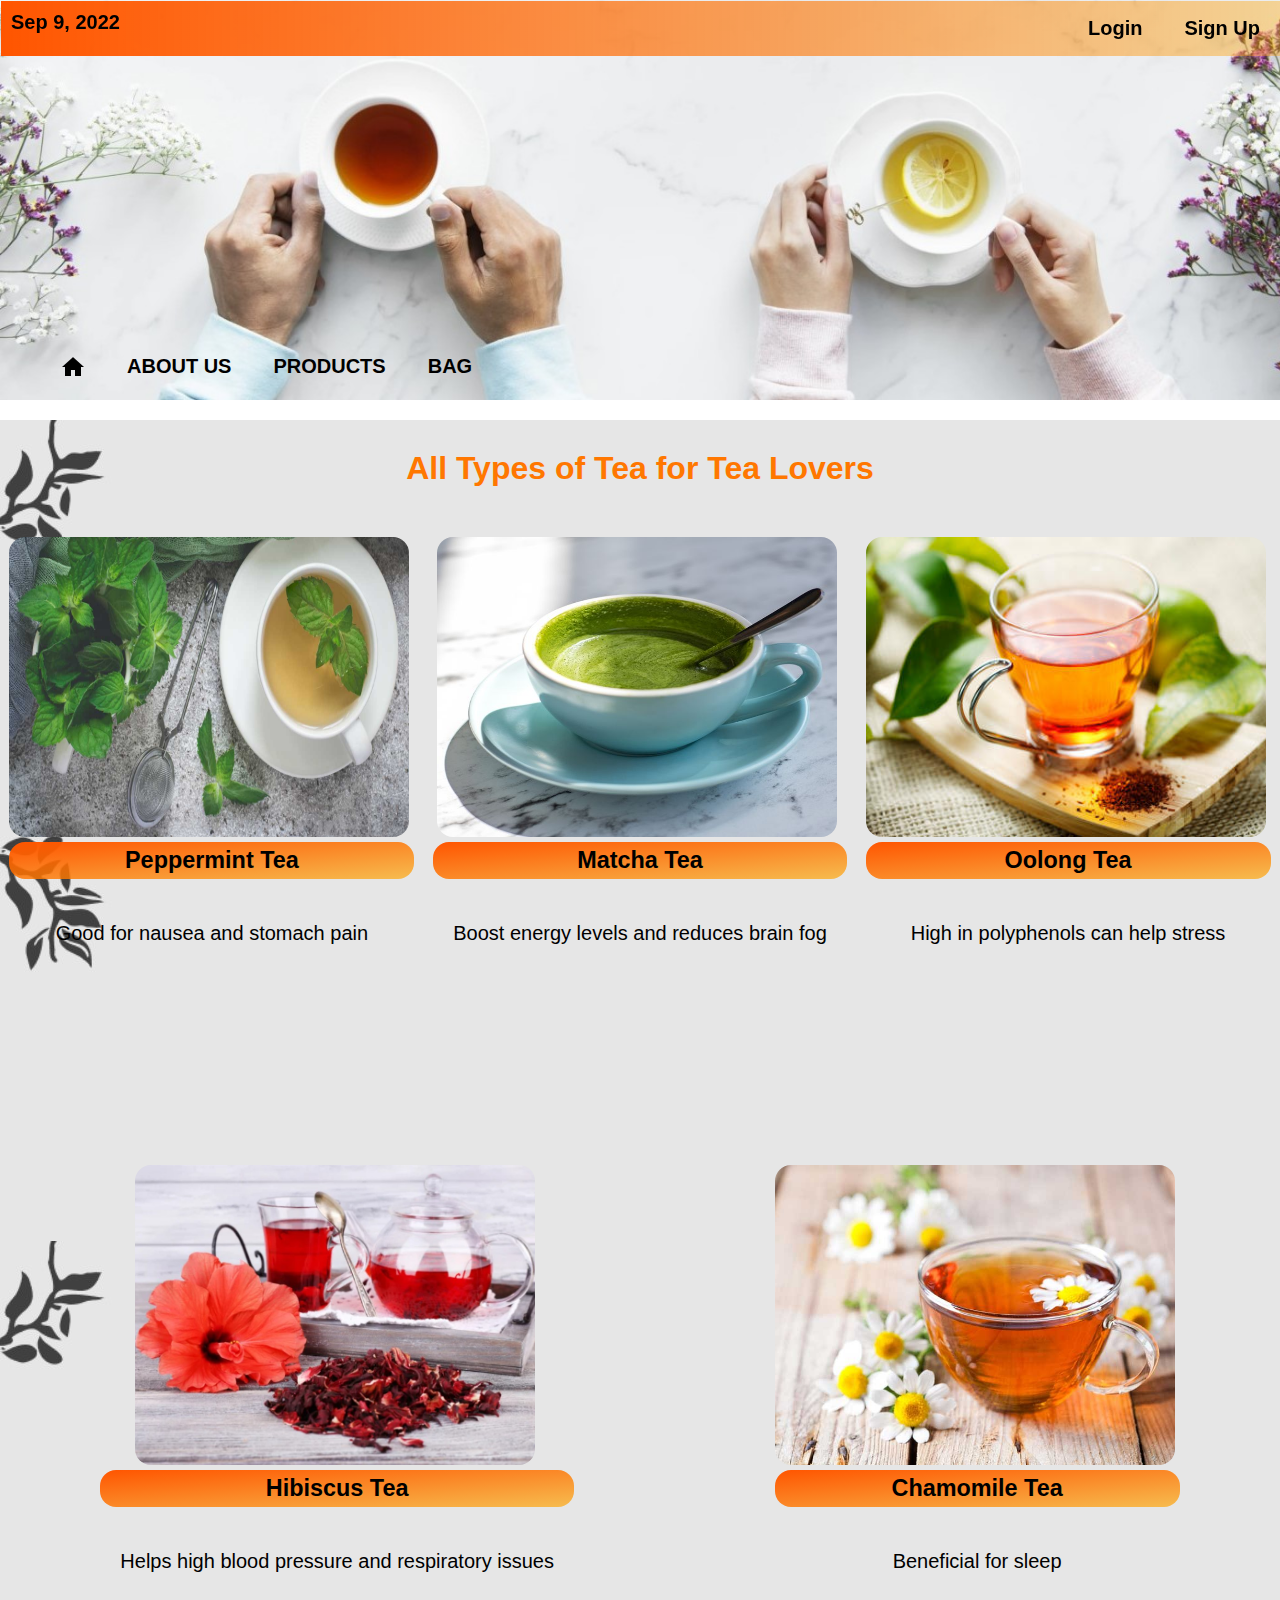
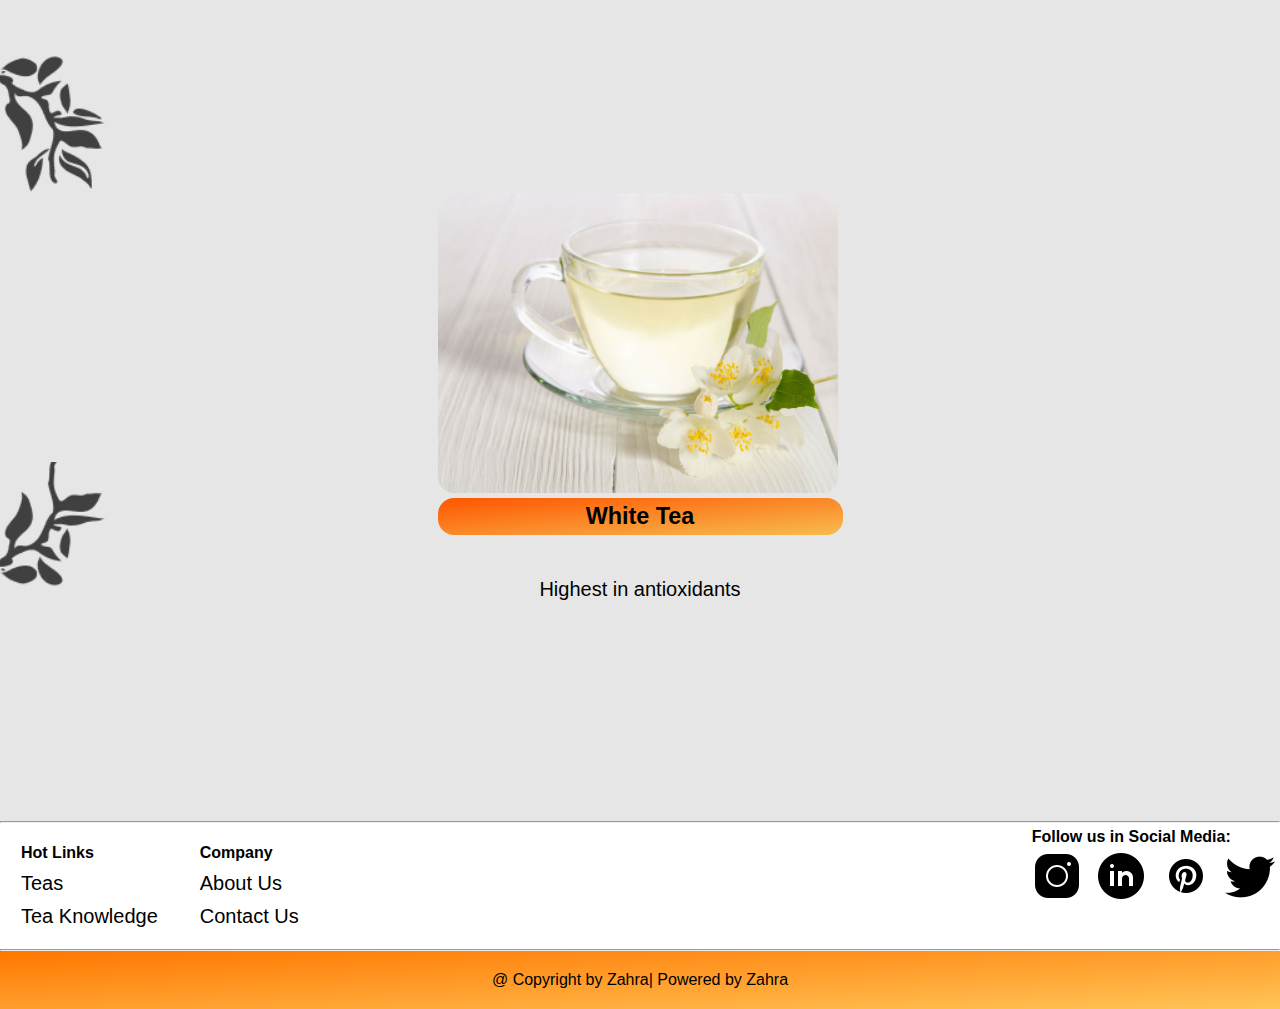
<file: index.html>
<!DOCTYPE html>
<html lang="en">

<head>
    <meta charset="UTF-8" />
    <meta http-equiv="X-UA-Compatible" content="IE=edge" />
    <meta name="viewport" content="width=device-width, initial-scale=1.0" />
    <link rel="stylesheet" href="styles.css">
    <title>TeaShop</title>
</head>

<body>
    <header>
        <div class="date">
            <time datetime="">Sep 9, 2022</time>
            <nav class="nav2">
                <ul>
                    <li>
                        <a href="login.html">Login</a>
                    </li>
                    <li>
                        <a href="signup.html">Sign Up</a>
                    </li>
                </ul>
            </nav>
        </div>
        <div class="nav">
            <nav class="nav1">
                <ul>
                    <li>
                        <a href="index.html" target="_blank"><img src="img/icons8-home-24.png" alt="Image" class="home"></a>
                    </li>
                    <li>
                        <a href="index.html">ABOUT US</a>
                    </li>
                    <li>
                        <a href="index.html">PRODUCTS</a>
                    </li>
                    <li>
                        <a href="login.html">BAG</a>
                    </li>
                </ul>
            </nav>

        </div>

    </header>
    <main>
        <h1>All Types of Tea for Tea Lovers</h1>
        <div class="products">
            <div class="peppermint">
                <img src="img/peppermint-tea-1200x628.jpg" class="imageproduct">
                <a href="peppermint.html">
                    <h3>Peppermint Tea</h3>
                </a>

                <p class="ppro">Good for nausea and stomach pain</p>
            </div>
            <div class="MatchaTea">
                <img src="img/matcha-tea-health-benefits-nutritionists-1656538803.jpg" class="imageproduct">
                <a href="matcha.html">
                    <h3>Matcha Tea</h3>
                </a>
                <p class="ppro">Boost energy levels and reduces brain fog</p>
            </div>
            <div class="oolongtea">
                <img src="img/oolong-tea-500x500.jpg" alt="Image" class="imageproduct">
                <a href="oolong.html">
                    <h3>Oolong Tea</h3>
                </a>
                <p class="ppro">High in polyphenols can help stress</p>
            </div>
            <div class="Hibiscus">
                <img src="img/hibiscus tea.jpg" alt="Image" class="imageproduct">
                <a href="hibiscus.html">
                    <h3>Hibiscus Tea</h3>
                </a>
                <p class="ppro">Helps high blood pressure and respiratory issues</p>
            </div>
            <div class="Chamomile">
                <img src="img/chamomile-tea-thumb-1-732x549.jpg" alt="Image" class="imageproduct">
                <a href="chamomile.html">
                    <h3>Chamomile Tea</h3>
                </a>
                <p class="ppro">Beneficial for sleep</p>
            </div>
            <div class="WhiteTea">
                <img src="img/whitetea.jpg" alt="Image" class="imageproduct">
                <a href="white.html">
                    <h3>White Tea</h3>
                </a>
                <p class=" ppro ">Highest in antioxidants</p>
            </div>
        </div>
    </main>
    <footer>
        <hr>
        <div class="row">
            <div class="LC">
                <div class="Links">
                    <h4>Hot Links</h4>
                    <a href="https://theteacupoflife.com/">Teas</a>
                    <a href="https://theteacupoflife.com/">Tea Knowledge</a>
                </div>
                <div class="Company">
                    <h4>Company</h4>
                    <a href=" ">About Us</a>
                    <a href=" ">Contact Us</a>
                </div>
            </div>
            <div class="contact">
                <h4>Follow us in Social Media:</h4>
                <a href=" "><img src="img/icons8-instagram-50.png " alt="Image" class="m1"></a>
                <a href=" "><img src="img/icons8-linkedin-circled-50.png " alt=" Image"></a>
                <a href=" "><img src="img/icons8-pinterest-50.png" alt="Image"></a>
                <a href=" "><img src="img/icons8-twitter-50.png " alt="Image"></a>
            </div>
        </div>
        <div class="copyright ">
            <hr>
            <p>@ Copyright by Zahra| Powered by Zahra</p>
        </div>
    </footer>
</body>

</html>
</file>
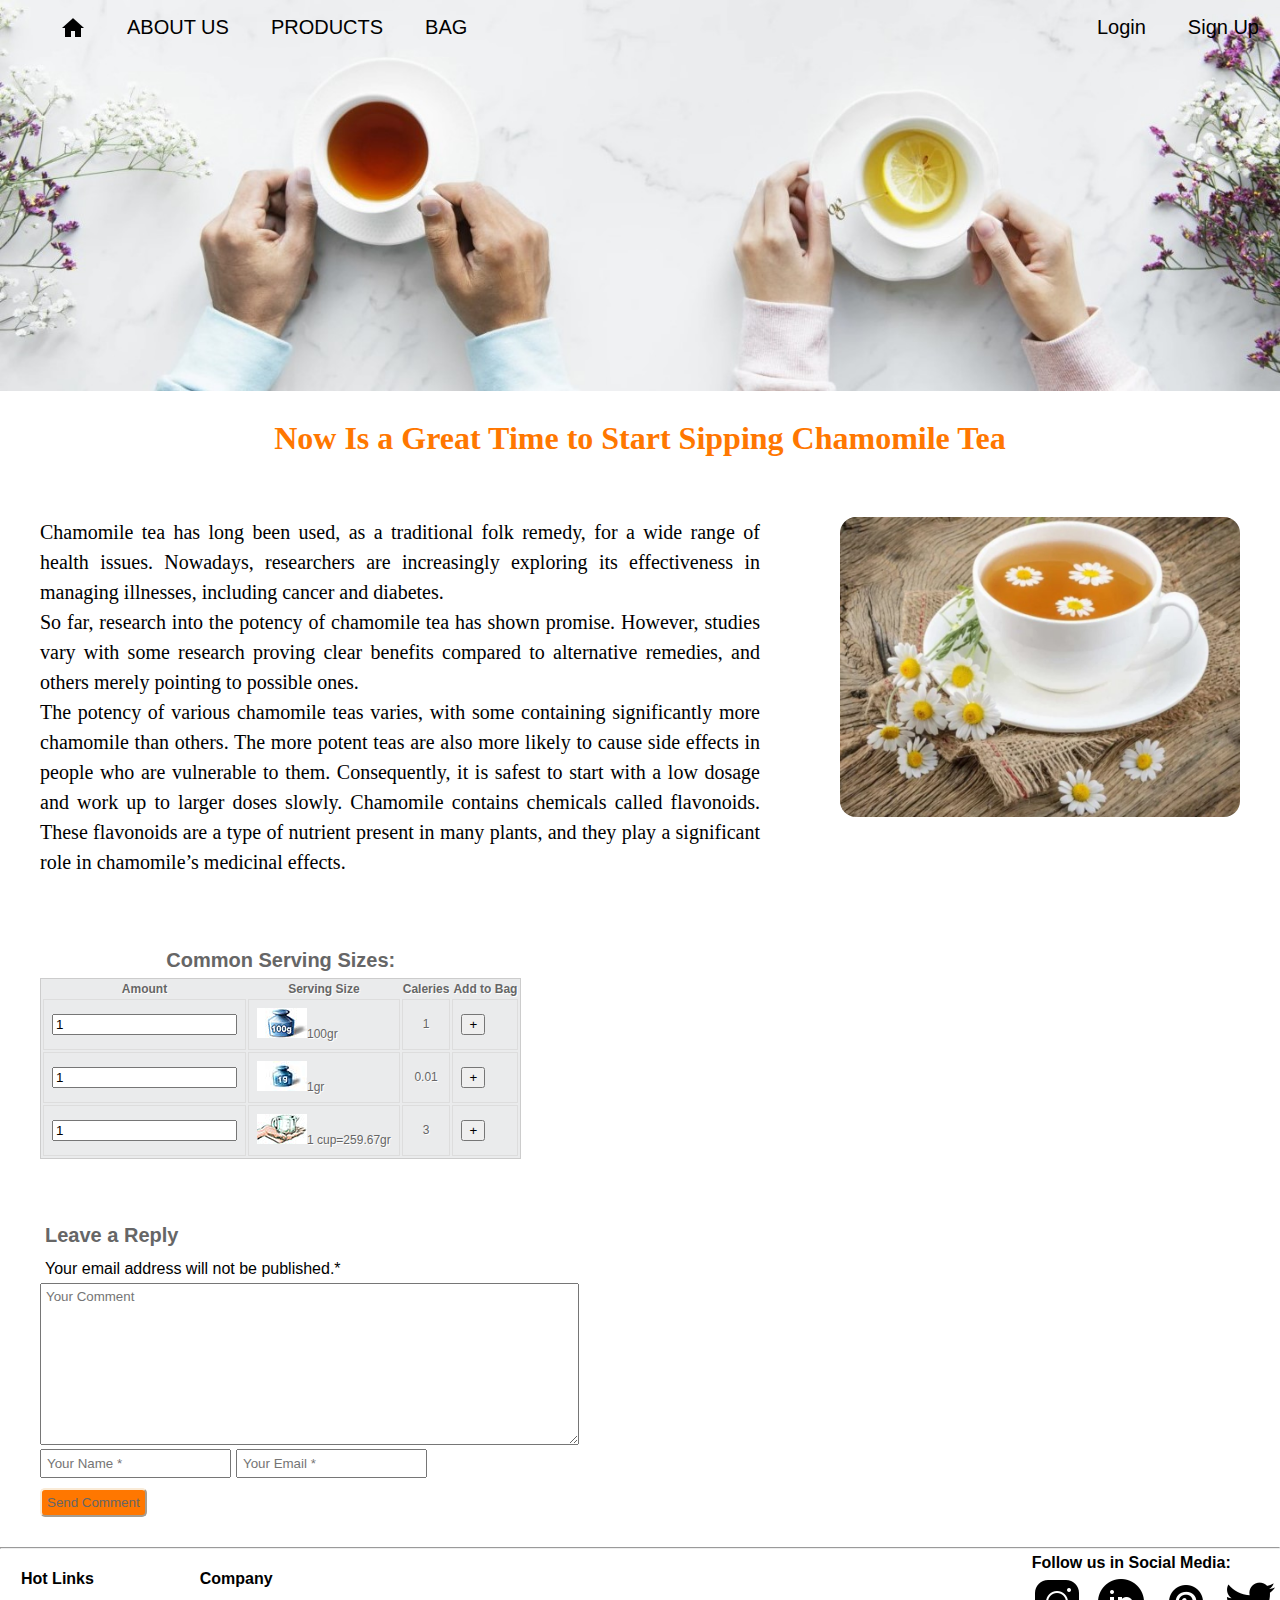
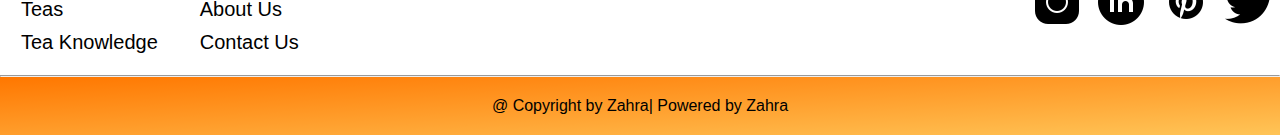
<file: chamomile.html>
<!DOCTYPE html>
<html lang="en">

<head>
    <meta charset="UTF-8" />
    <meta http-equiv="X-UA-Compatible" content="IE=edge" />
    <meta name="viewport" content="width=device-width, initial-scale=1.0" />
    <link rel="stylesheet" href="style1.css" />
    <title>Chamomile Tea</title>
</head>

<body>
    <header>
        <nav class="nav1">
            <ul>
                <li>
                    <a href="index.html" target="_blank"><img src="img/icons8-home-24.png" alt="" /></a>
                </li>
                <li>
                    <a href="index.html">ABOUT US</a>
                </li>
                <li>
                    <a href="index.html">PRODUCTS</a>
                </li>
                <li>
                    <a href="login.html">BAG</a>
                </li>
            </ul>
        </nav>
        <nav class="nav2">
            <ul>
                <li>
                    <a href="login.html">Login</a>
                </li>
                <li>
                    <a href="signup.html">Sign Up</a>
                </li>
            </ul>
        </nav>
    </header>
    <main>
        <h1>Now Is a Great Time to Start Sipping Chamomile Tea</h1>

        <div class="peppermint">
            <p>
                Chamomile tea has long been used, as a traditional folk remedy, for a wide range of health issues. Nowadays, researchers are increasingly exploring its effectiveness in managing illnesses, including cancer and diabetes. <br>So far, research
                into the potency of chamomile tea has shown promise. However, studies vary with some research proving clear benefits compared to alternative remedies, and others merely pointing to possible ones. <br>The potency of various chamomile teas
                varies, with some containing significantly more chamomile than others. The more potent teas are also more likely to cause side effects in people who are vulnerable to them. Consequently, it is safest to start with a low dosage and work
                up to larger doses slowly. Chamomile contains chemicals called flavonoids. These flavonoids are a type of nutrient present in many plants, and they play a significant role in chamomile’s medicinal effects.

            </p>
            <img src="img/chamomile.jpg" class="img-responsive" alt="Image" />
        </div>
        <div class="table">
            <table>
                <caption>
                    <h2>Common Serving Sizes:</h2>
                </caption>
                <thead>
                    <tr>
                        <th>Amount</th>
                        <th>Serving Size</th>
                        <th>Caleries</th>
                        <th>Add to Bag</th>
                    </tr>
                </thead>
                <tbody>
                    <tr>
                        <td><input type="number" maxlength="2" value="1" size="2" /></td>
                        <td><img src="img/100gr.jpg" alt="Image" /><span>100gr</span></td>
                        <td style="text-align: center">1</td>
                        <td>
                            <label for=""><input type="button" value="+" /></label>
                        </td>
                    </tr>
                    <tr>
                        <td><input type="number" maxlength="2" value="1" size="2" /></td>
                        <td><img src="img/1g.jpg" alt="Image" /><span>1gr</span></td>
                        <td style="text-align: center">0.01</td>
                        <td>
                            <label for=""><input type="button" value="+" /></label>
                        </td>
                    </tr>
                    <tr>
                        <td><input type="number" maxlength="2" value="1" size="2" /></td>
                        <td>
                            <img src="img/1cup.jpg" alt="Image" /><span>1 cup=259.67gr</span>
                        </td>
                        <td style="text-align: center">3</td>
                        <td>
                            <label for=""><input type="button" value="+" /></label>
                        </td>
                    </tr>
                </tbody>
            </table>
        </div>
        <div class="form">
            <h3>Leave a Reply</h3>
            <form action="">
                <p>Your email address will not be published.*</p>
                <textarea name="" id="" cols="64" rows="10" placeholder="Your Comment"></textarea
          ><br />
          <input type="text" placeholder="Your Name *" required /><input
            type="email"
            placeholder="Your Email *"
            required
          /><br /><input type="submit" value="Send Comment" />
        </form>
      </div>
    </main>
    <footer>
      <hr />
      <div class="row">
        <div class="LC">
          <div class="Links">
            <h4>Hot Links</h4>
            <a href="https://theteacupoflife.com/">Teas</a>
            <a href="https://theteacupoflife.com/">Tea Knowledge</a>
          </div>
          <div class="Company">
            <h4>Company</h4>
            <a href="">About Us</a>
            <a href="">Contact Us</a>
          </div>
        </div>
        <div class="contact">
          <h4>Follow us in Social Media:</h4>
          <a href=" "
            ><img src="img/icons8-instagram-50.png " alt=" " class="m1"
          /></a>
          <a href=" "><img src="img/icons8-linkedin-circled-50.png " alt=" " /></a>
          <a href=" "><img src="img/icons8-pinterest-50.png" alt=" " /></a>
          <a href=" "><img src="img/icons8-twitter-50.png " alt=" " /></a>
        </div>
      </div>
      <div class="copyright">
        <hr />
        <p>@ Copyright by Zahra| Powered by Zahra</p>
      </div>
    </footer>
  </body>
</html>
</file>
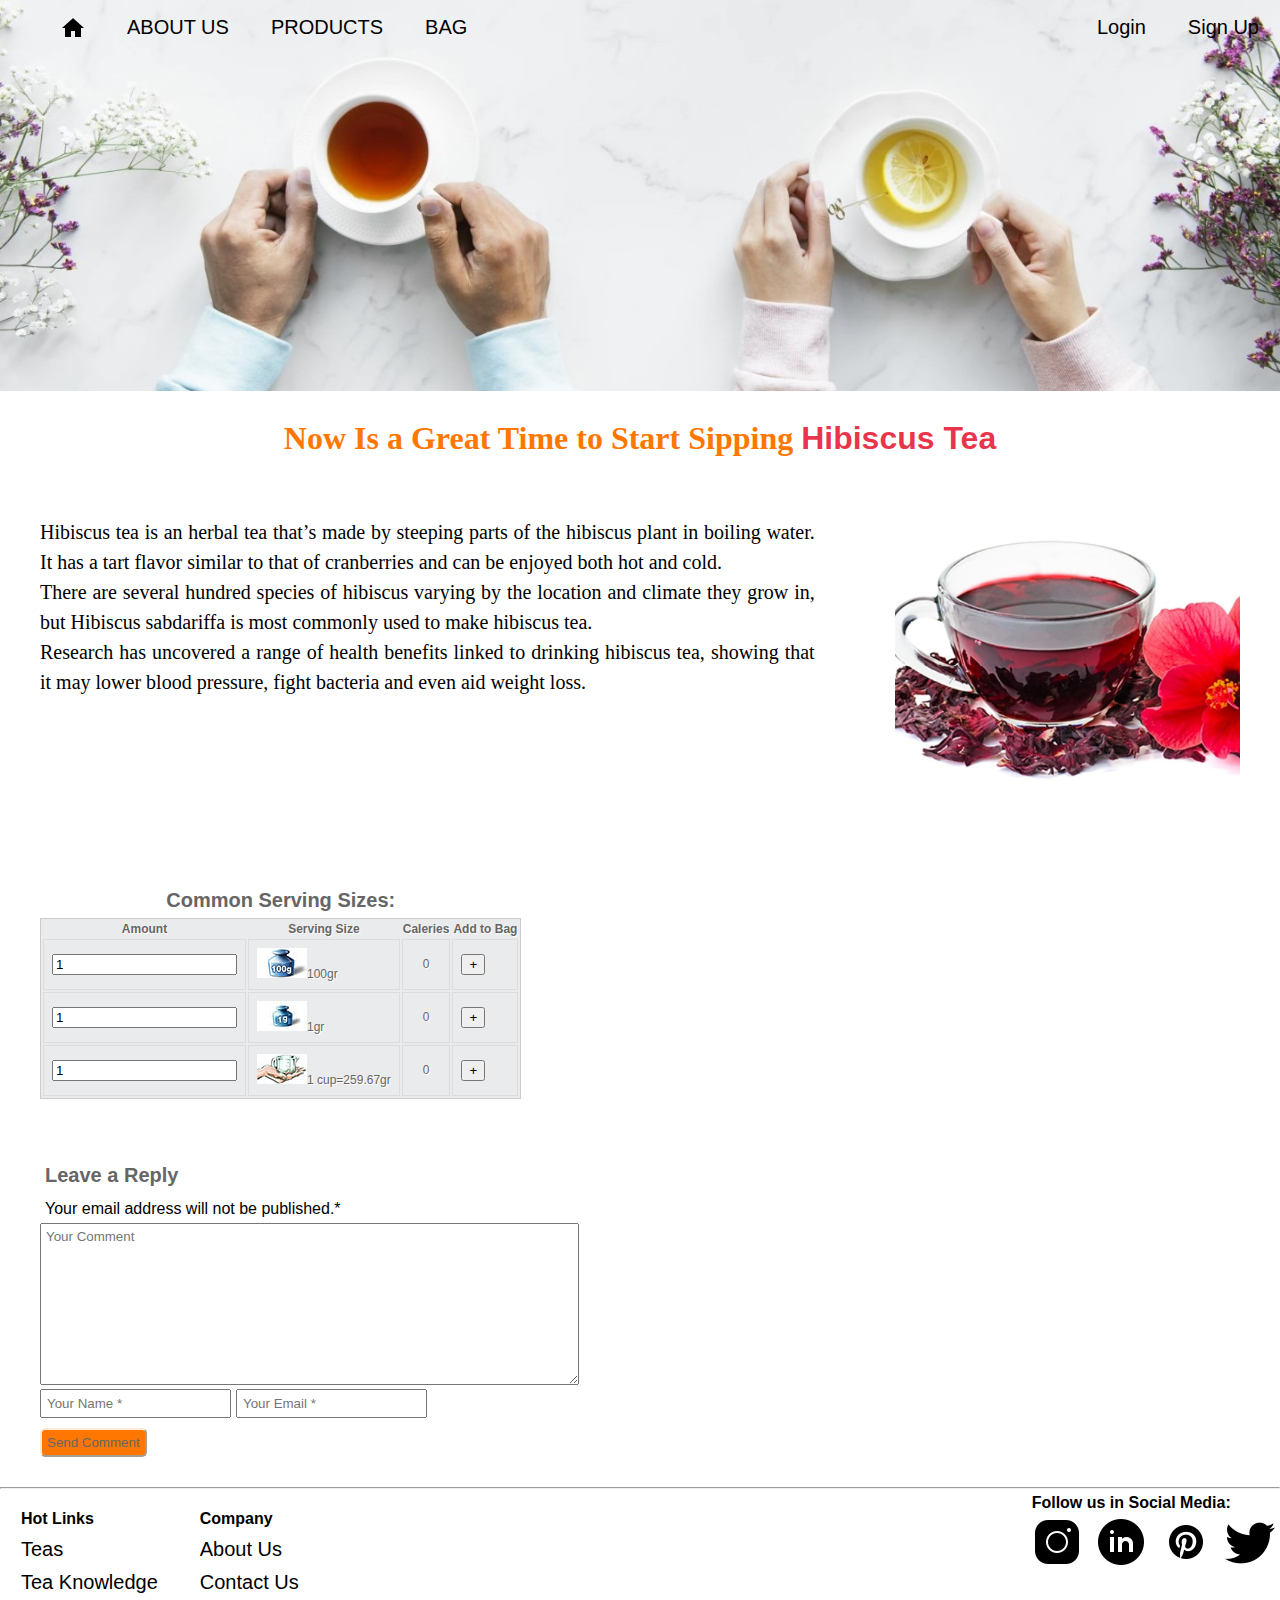
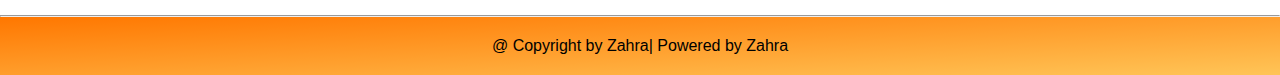
<file: hibiscus.html>
<!DOCTYPE html>
<html lang="en">

<head>
    <meta charset="UTF-8" />
    <meta http-equiv="X-UA-Compatible" content="IE=edge" />
    <meta name="viewport" content="width=device-width, initial-scale=1.0" />
    <link rel="stylesheet" href="style1.css" />
    <title>Hibiscus Tea</title>
</head>

<body>
    <header>
        <nav class="nav1">
            <ul>
                <li>
                    <a href="index.html" target="_blank"><img src="icons8-home-24.png" alt="" /></a>
                </li>
                <li>
                    <a href="index.html">ABOUT US</a>
                </li>
                <li>
                    <a href="index.html">PRODUCTS</a>
                </li>
                <li>
                    <a href="login.html">BAG</a>
                </li>
            </ul>
        </nav>
        <nav class="nav2">
            <ul>
                <li>
                    <a href="login.html">Login</a>
                </li>
                <li>
                    <a href="signup.html">Sign Up</a>
                </li>
            </ul>
        </nav>
    </header>
    <main>
        <h1>Now Is a Great Time to Start Sipping <span style="color: rgba(230, 23, 50, 0.879);">Hibiscus Tea</span> </h1>

        <div class="peppermint">
            <p>
                Hibiscus tea is an herbal tea that’s made by steeping parts of the hibiscus plant in boiling water. It has a tart flavor similar to that of cranberries and can be enjoyed both hot and cold. <br>There are several hundred species of hibiscus
                varying by the location and climate they grow in, but Hibiscus sabdariffa is most commonly used to make hibiscus tea. <br>Research has uncovered a range of health benefits linked to drinking hibiscus tea, showing that it may lower blood
                pressure, fight bacteria and even aid weight loss.

            </p>
            <img src="hibiscus.jpg" class="img-responsive" alt="Image" />
        </div>
        <div class="table">
            <table>
                <caption>
                    <h2>Common Serving Sizes:</h2>
                </caption>
                <thead>
                    <tr>
                        <th>Amount</th>
                        <th>Serving Size</th>
                        <th>Caleries</th>
                        <th>Add to Bag</th>
                    </tr>
                </thead>
                <tbody>
                    <tr>
                        <td><input type="number" maxlength="2" value="1" size="2" /></td>
                        <td><img src="100gr.jpg" alt="Image" /><span>100gr</span></td>
                        <td style="text-align: center">0</td>
                        <td>
                            <label for=""><input type="button" value="+" /></label>
                        </td>
                    </tr>
                    <tr>
                        <td><input type="number" maxlength="2" value="1" size="2" /></td>
                        <td><img src="1g.jpg" alt="Image" /><span>1gr</span></td>
                        <td style="text-align: center">0</td>
                        <td>
                            <label for=""><input type="button" value="+" /></label>
                        </td>
                    </tr>
                    <tr>
                        <td><input type="number" maxlength="2" value="1" size="2" /></td>
                        <td>
                            <img src="1cup.jpg" alt="Image" /><span>1 cup=259.67gr</span>
                        </td>
                        <td style="text-align: center">0</td>
                        <td>
                            <label for=""><input type="button" value="+" /></label>
                        </td>
                    </tr>
                </tbody>
            </table>
        </div>
        <div class="form">
            <h3>Leave a Reply</h3>
            <form action="">
                <p>Your email address will not be published.*</p>
                <textarea name="" id="" cols="64" rows="10" placeholder="Your Comment"></textarea
          ><br />
          <input type="text" placeholder="Your Name *" required /><input
            type="email"
            placeholder="Your Email *"
            required
          /><br /><input type="submit" value="Send Comment" />
        </form>
      </div>
    </main>
    <footer>
      <hr />
      <div class="row">
        <div class="LC">
          <div class="Links">
            <h4>Hot Links</h4>
            <a href="https://theteacupoflife.com/">Teas</a>
            <a href="https://theteacupoflife.com/">Tea Knowledge</a>
          </div>
          <div class="Company">
            <h4>Company</h4>
            <a href=" ">About Us</a>
            <a href=" ">Contact Us</a>
          </div>
        </div>
        <div class="contact">
          <h4>Follow us in Social Media:</h4>
          <a href=" "
            ><img src="icons8-instagram-50.png " alt=" " class="m1"
          /></a>
          <a href=" "><img src="icons8-linkedin-circled-50.png " alt=" " /></a>
          <a href=" "><img src="icons8-pinterest-50.png" alt=" " /></a>
          <a href=" "><img src="icons8-twitter-50.png " alt=" " /></a>
        </div>
      </div>
      <div class="copyright">
        <hr />
        <p>@ Copyright by Zahra| Powered by Zahra</p>
      </div>
    </footer>
  </body>
</html>
</file>
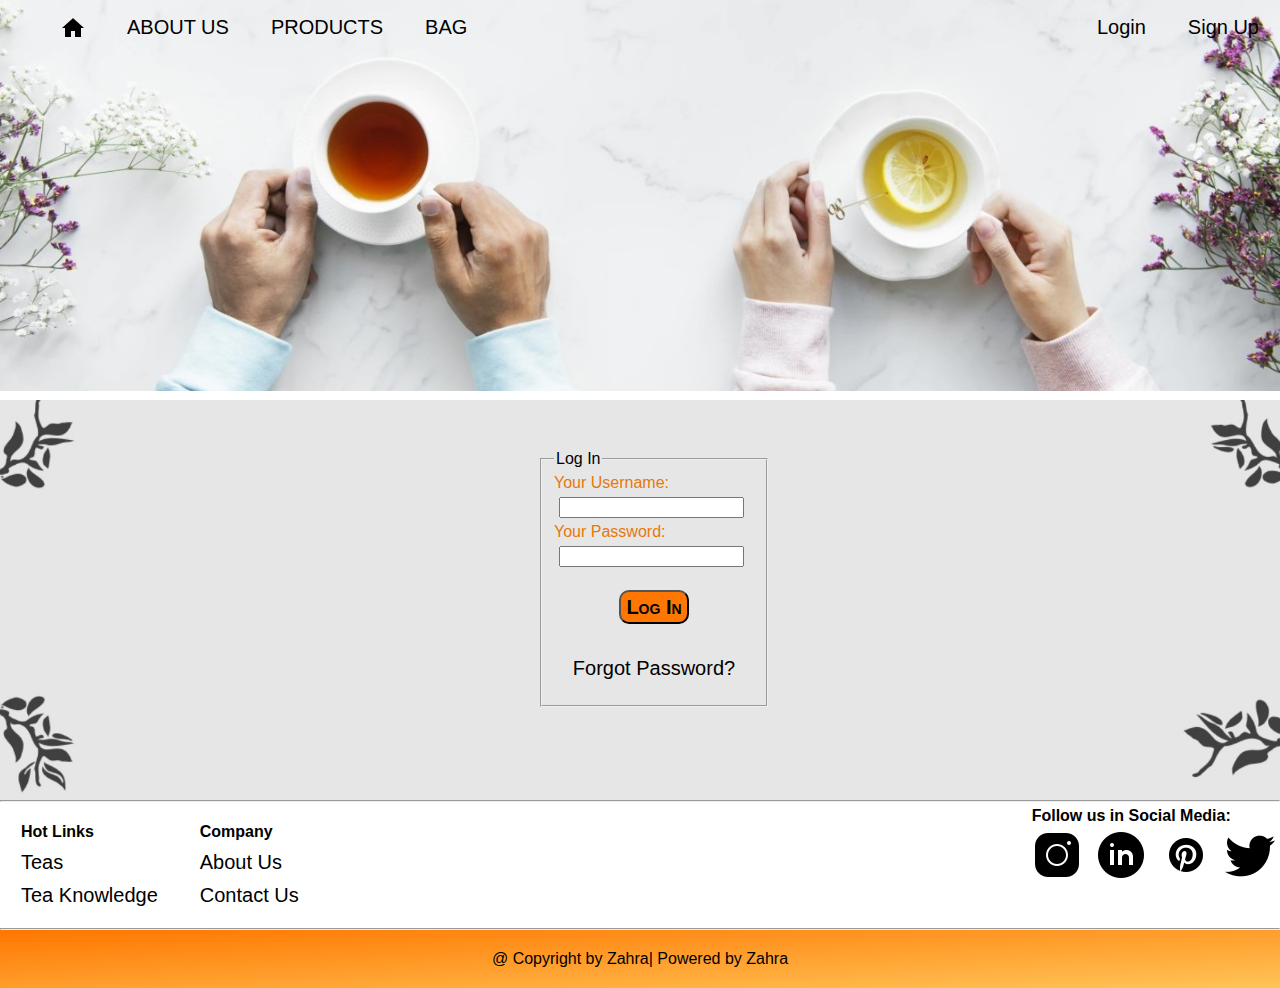
<file: login.html>
<!DOCTYPE html>
<html lang="en">

<head>
    <meta charset="UTF-8" />
    <meta http-equiv="X-UA-Compatible" content="IE=edge" />
    <meta name="viewport" content="width=device-width, initial-scale=1.0" />
    <link rel="stylesheet" href="style3.css">
    <title>TeaShop</title>
</head>

<body>
    <header>
        <nav class="nav1">
            <ul>
                <li>
                    <a href="index.html" target="_blank"><img src="icons8-home-24.png" alt=""></a>
                </li>
                <li>
                    <a href="index.html">ABOUT US</a>
                </li>
                <li>
                    <a href="index.html">PRODUCTS</a>
                </li>
                <li>
                    <a href="login.html">BAG</a>
                </li>
            </ul>
        </nav>
        <nav class="nav2">
            <ul>
                <li>
                    <a href="login.html">Login</a>
                </li>
                <li>
                    <a href="signup.html">Sign Up</a>
                </li>
            </ul>
        </nav>

    </header>
    <main>

        <div>
            <fieldset>
                <legend>Log In</legend>
                <label for="name">
              Your Username: <input type="text" id="name"
            /></label><br>
                <label for="pass">
              Your Password: <input type="password" id="pass" /></label
            ><br /><br />
            <div class="center">
                <button>Log In</button><br />
                <a href="#">Forgot Password?</a>
            </div>
          </fieldset>
        </div>
        

    </main>
    <footer>
        <hr>
        <div class="row">
            <div class="LC">
                <div class="Links">
                    <h4>Hot Links</h4>
                    <a href="https://theteacupoflife.com/">Teas</a>
                    <a href="https://theteacupoflife.com/">Tea Knowledge</a>
                </div>
                <div class="Company">
                    <h4>Company</h4>
                    <a href=" ">About Us</a>
                    <a href=" ">Contact Us</a>
                </div>
            </div>
            <div class="contact">
                <h4>Follow us in Social Media:</h4>
                <a href=" "><img src="icons8-instagram-50.png " alt=" " class="m1"></a>
                <a href=" "><img src="icons8-linkedin-circled-50.png " alt=" "></a>
                <a href=" "><img src="icons8-pinterest-50.png" alt=" "></a>
                <a href=" "><img src="icons8-twitter-50.png " alt=" "></a>
            </div>
        </div>
        <div class="copyright">
            <hr>
            <p>@ Copyright by Zahra| Powered by Zahra</p>
        </div>
    </footer>
</body>

</html>
</file>
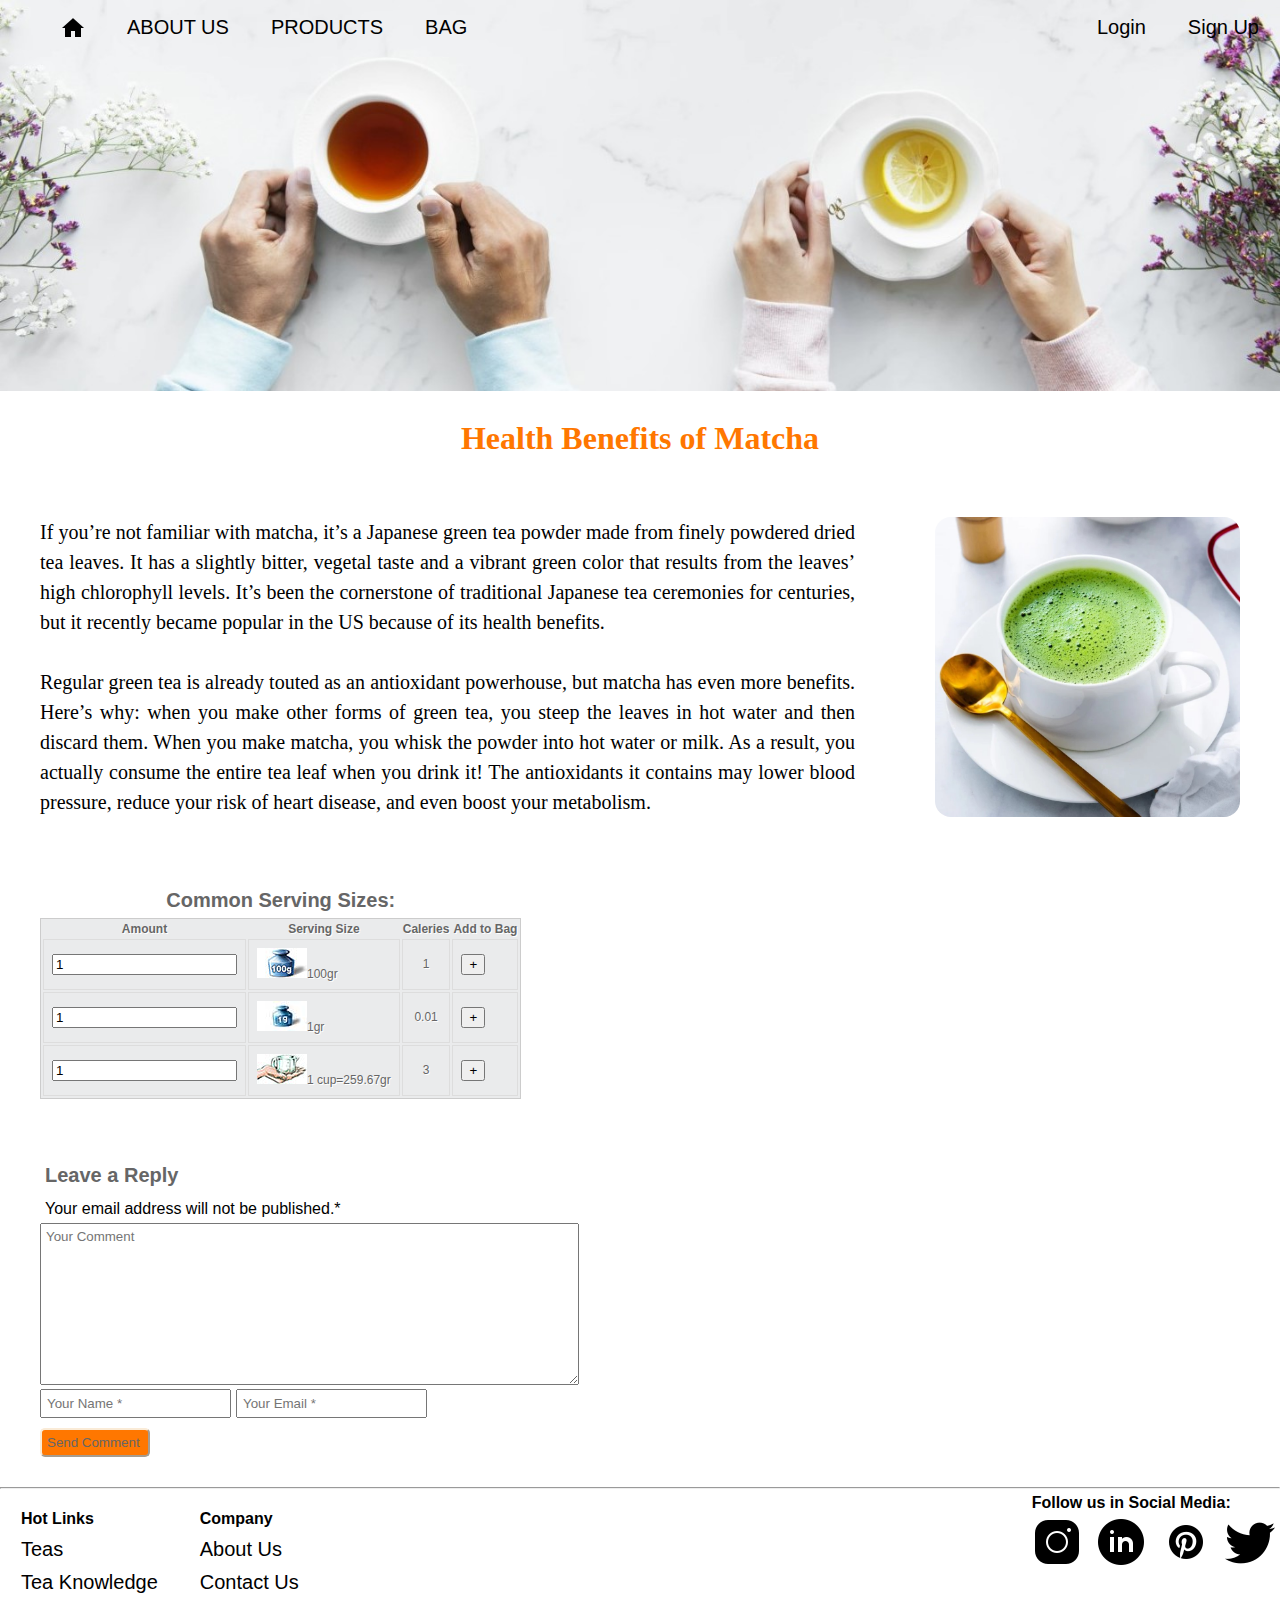
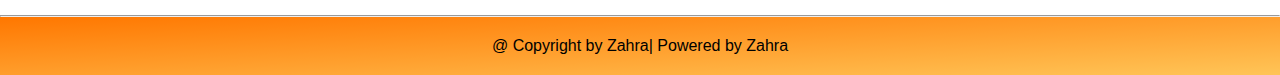
<file: matcha.html>
<!DOCTYPE html>
<html lang="en">

<head>
    <meta charset="UTF-8" />
    <meta http-equiv="X-UA-Compatible" content="IE=edge" />
    <meta name="viewport" content="width=device-width, initial-scale=1.0" />
    <link rel="stylesheet" href="style1.css" />
    <title>Matcha Tea</title>
</head>

<body>
    <header>
        <nav class="nav1">
            <ul>
                <li>
                    <a href="index.html" target="_blank"><img src="img/icons8-home-24.png" alt="" /></a>
                </li>
                <li>
                    <a href="index.html">ABOUT US</a>
                </li>
                <li>
                    <a href="index.html">PRODUCTS</a>
                </li>
                <li>
                    <a href="login.html">BAG</a>
                </li>
            </ul>
        </nav>
        <nav class="nav2">
            <ul>
                <li>
                    <a href="login.html">Login</a>
                </li>
                <li>
                    <a href="signup.html">Sign Up</a>
                </li>
            </ul>
        </nav>
    </header>
    <main>
        <h1>Health Benefits of Matcha</h1>

        <div class="peppermint">
            <p>
                If you’re not familiar with matcha, it’s a Japanese green tea powder made from finely powdered dried tea leaves. It has a slightly bitter, vegetal taste and a vibrant green color that results from the leaves’ high chlorophyll levels. It’s been the cornerstone
                of traditional Japanese tea ceremonies for centuries, but it recently became popular in the US because of its health benefits. <br><br> Regular green tea is already touted as an antioxidant powerhouse, but matcha has even
                more benefits. Here’s why: when you make other forms of green tea, you steep the leaves in hot water and then discard them. When you make matcha, you whisk the powder into hot water or milk. As a result, you actually consume the entire
                tea leaf when you drink it! The antioxidants it contains may lower blood pressure, reduce your risk of heart disease, and even boost your metabolism.
            </p>
            <img src="img/matchatea.jpg " class="img-responsive " alt="Image " />
        </div>
        <div class="table ">
            <table>
                <caption>
                    <h2>Common Serving Sizes:</h2>
                </caption>
                <thead>
                    <tr>
                        <th>Amount</th>
                        <th>Serving Size</th>
                        <th>Caleries</th>
                        <th>Add to Bag</th>
                    </tr>
                </thead>
                <tbody>
                    <tr>
                        <td><input type="number" maxlength="2" value="1" size="2" /></td>
                        <td><img src="img/100gr.jpg " alt="Image" /><span>100gr</span></td>
                        <td style="text-align: center ">1</td>
                        <td>
                            <label for="button"><input type="button" value="+" id="button" /></label>
                        </td>
                    </tr>
                    <tr>
                        <td><input type="number" maxlength="2" value="1" size="2" /></td>
                        <td><img src="img/1g.jpg " alt="Image " /><span>1gr</span></td>
                        <td style="text-align: center ">0.01</td>
                        <td>
                            <label for="button"><input type="button" value="+" id="button" /></label>
                        </td>
                    </tr>
                    <tr>
                        <td><input type="number" maxlength="2" value="1" size="2" /></td>
                        <td>
                            <img src="img/1cup.jpg " alt="Image" /><span>1 cup=259.67gr</span>
                        </td>
                        <td style="text-align: center ">3</td>
                        <td>
                            <label for="button"><input type="button" value="+" id="button" /></label>
                        </td>
                    </tr>
                </tbody>
            </table>
        </div>
        <div class="form ">
            <h3>Leave a Reply</h3>
            <form action=" ">
                <p>Your email address will not be published.*</p>
                <textarea name=" " id=" " cols="64" rows="10" placeholder="Your Comment "></textarea><br />
                <input type="text" placeholder="Your Name * " class="inputtext" required /><input type="email" placeholder="Your Email * " class="inputemail" required /><br /><input type="submit" class="inputsubmit" value="Send Comment " />
            </form>
        </div>
    </main>
    <footer>
        <hr />
        <div class="row ">
            <div class="LC ">
                <div class="Links ">
                    <h4>Hot Links</h4>
                    <a href="https://theteacupoflife.com/">Teas</a>
                    <a href="https://theteacupoflife.com/">Tea Knowledge</a>
                </div>
                <div class="Company ">
                    <h4>Company</h4>
                    <a href=" ">About Us</a>
                    <a href=" ">Contact Us</a>
                </div>
            </div>
            <div class="contact ">
                <h4>Follow us in Social Media:</h4>
                <a href=" "><img src="img/icons8-instagram-50.png " alt=" " class="m1 " /></a>
                <a href=" "><img src="img/icons8-linkedin-circled-50.png " alt=" " /></a>
                <a href=" "><img src="img/icons8-pinterest-50.png " alt=" " /></a>
                <a href=" "><img src="img/icons8-twitter-50.png " alt=" " /></a>
            </div>
        </div>
        <div class="copyright ">
            <hr />
            <p>@ Copyright by Zahra| Powered by Zahra</p>
        </div>
    </footer>
</body>

</html>
</file>
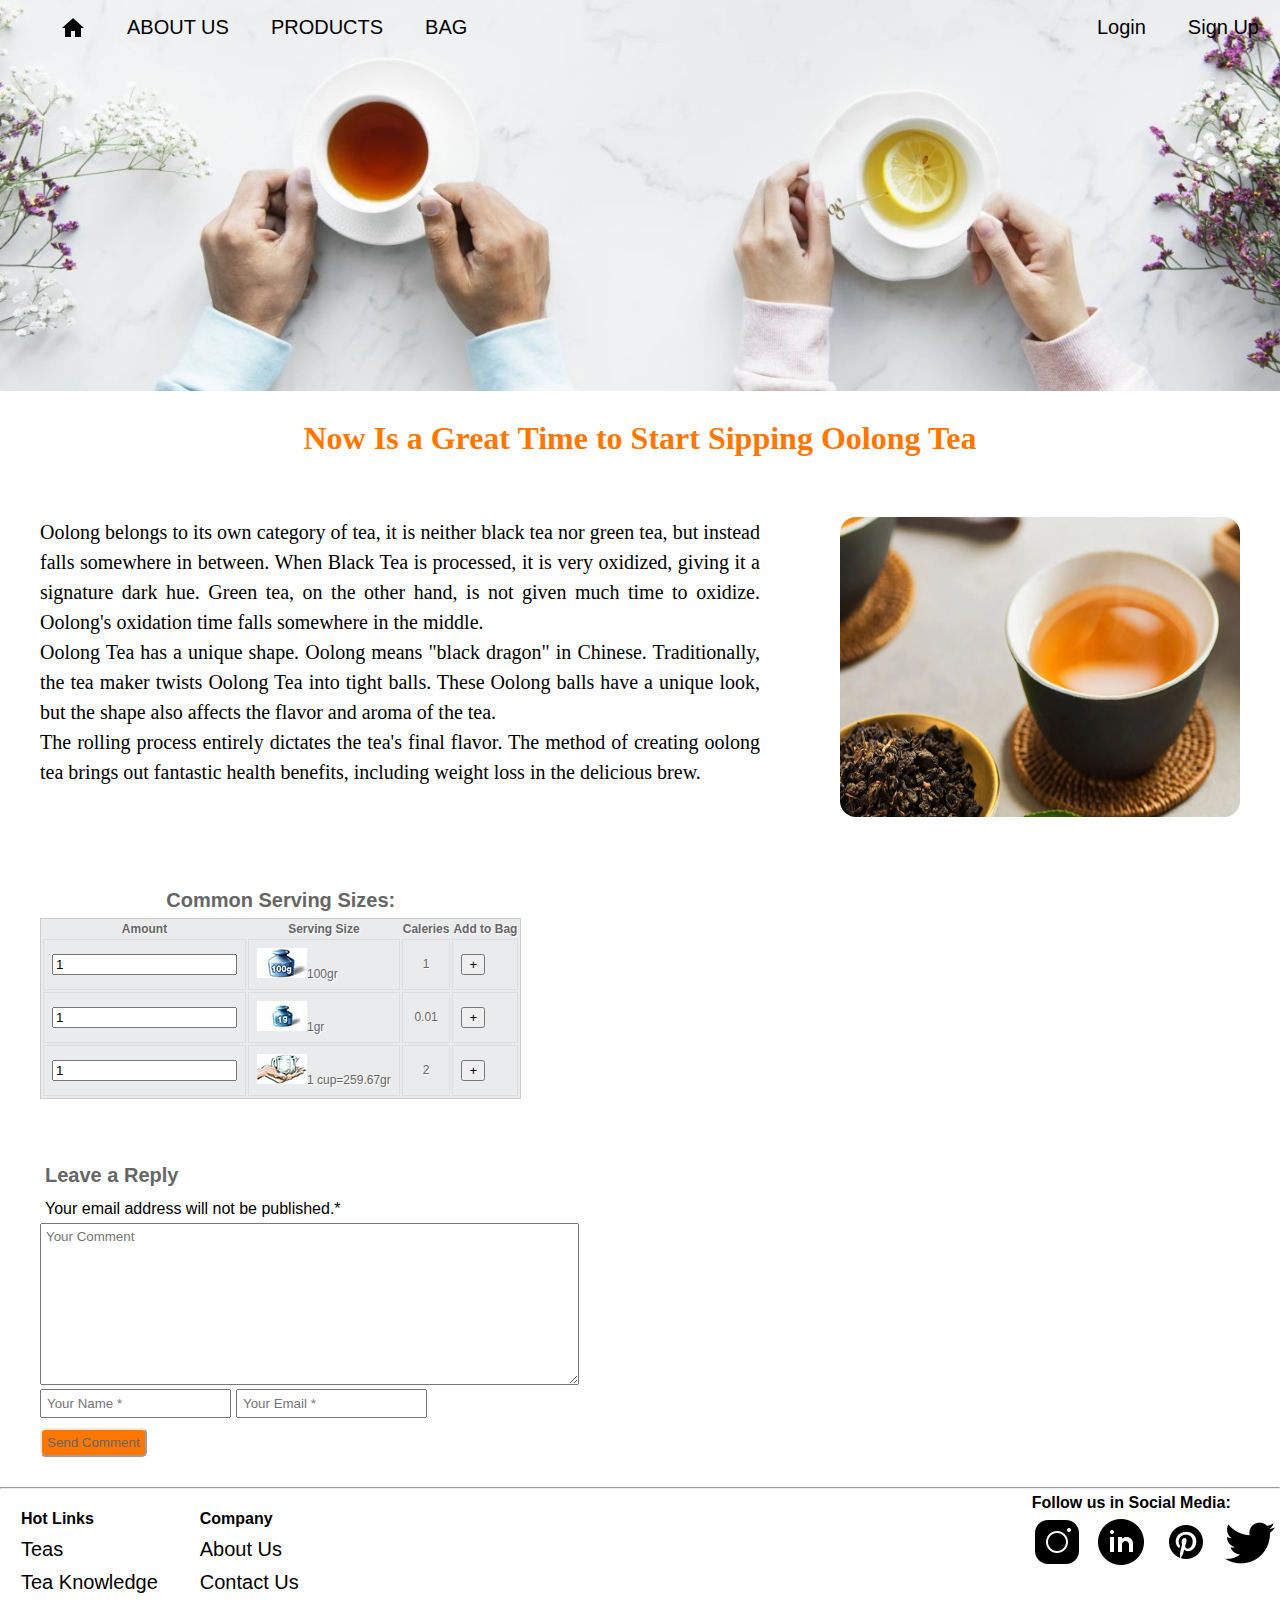
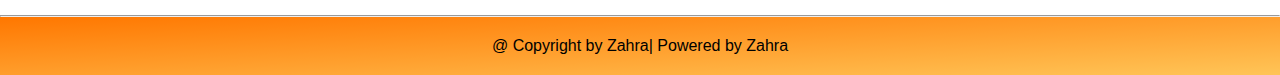
<file: oolong.html>
<!DOCTYPE html>
<html lang="en">

<head>
    <meta charset="UTF-8" />
    <meta http-equiv="X-UA-Compatible" content="IE=edge" />
    <meta name="viewport" content="width=device-width, initial-scale=1.0" />
    <link rel="stylesheet" href="style1.css" />
    <title>Oolong Tea</title>
</head>

<body>
    <header>
        <nav class="nav1">
            <ul>
                <li>
                    <a href="index.html" target="_blank"><img src="icons8-home-24.png" alt="" /></a>
                </li>
                <li>
                    <a href="index.html">ABOUT US</a>
                </li>
                <li>
                    <a href="index.html">PRODUCTS</a>
                </li>
                <li>
                    <a href="login.html">BAG</a>
                </li>
            </ul>
        </nav>
        <nav class="nav2">
            <ul>
                <li>
                    <a href="login.html">Login</a>
                </li>
                <li>
                    <a href="signup.html">Sign Up</a>
                </li>
            </ul>
        </nav>
    </header>
    <main>
        <h1>Now Is a Great Time to Start Sipping Oolong Tea</h1>

        <div class="peppermint">
            <p>
                Oolong belongs to its own category of tea, it is neither black tea nor green tea, but instead falls somewhere in between. When Black Tea is processed, it is very oxidized, giving it a signature dark hue. Green tea, on the other hand, is not given much
                time to oxidize. Oolong's oxidation time falls somewhere in the middle. <br>Oolong Tea has a unique shape. Oolong means "black dragon" in Chinese. Traditionally, the tea maker twists Oolong Tea into tight balls. These Oolong
                balls have a unique look, but the shape also affects the flavor and aroma of the tea. <br>The rolling process entirely dictates the tea's final flavor. The method of creating oolong tea brings out fantastic health benefits, including weight
                loss in the delicious brew.
            </p>
            <img src="oolongtea.jpg" class="img-responsive" alt="Image" />
        </div>
        <div class="table">
            <table>
                <caption>
                    <h2>Common Serving Sizes:</h2>
                </caption>
                <thead>
                    <tr>
                        <th>Amount</th>
                        <th>Serving Size</th>
                        <th>Caleries</th>
                        <th>Add to Bag</th>
                    </tr>
                </thead>
                <tbody>
                    <tr>
                        <td><input type="number" maxlength="2" value="1" size="2" /></td>
                        <td><img src="100gr.jpg" alt="Image" /><span>100gr</span></td>
                        <td style="text-align: center">1</td>
                        <td>
                            <label for=""><input type="button" value="+" /></label>
                        </td>
                    </tr>
                    <tr>
                        <td><input type="number" maxlength="2" value="1" size="2" /></td>
                        <td><img src="1g.jpg" alt="Image" /><span>1gr</span></td>
                        <td style="text-align: center">0.01</td>
                        <td>
                            <label for=""><input type="button" value="+" /></label>
                        </td>
                    </tr>
                    <tr>
                        <td><input type="number" maxlength="2" value="1" size="2" /></td>
                        <td>
                            <img src="1cup.jpg" alt="Image" /><span>1 cup=259.67gr</span>
                        </td>
                        <td style="text-align: center">2</td>
                        <td>
                            <label for=""><input type="button" value="+" /></label>
                        </td>
                    </tr>
                </tbody>
            </table>
        </div>
        <div class="form">
            <h3>Leave a Reply</h3>
            <form action="">
                <p>Your email address will not be published.*</p>
                <textarea name="" id="" cols="64" rows="10" placeholder="Your Comment"></textarea
          ><br />
          <input type="text" placeholder="Your Name *" required /><input
            type="email"
            placeholder="Your Email *"
            required
          /><br /><input type="submit" value="Send Comment" />
        </form>
      </div>
    </main>
    <footer>
      <hr />
      <div class="row">
        <div class="LC">
          <div class="Links">
            <h4>Hot Links</h4>
            <a href="https://theteacupoflife.com/">Teas</a>
            <a href="https://theteacupoflife.com/">Tea Knowledge</a>
          </div>
          <div class="Company">
            <h4>Company</h4>
            <a href=" ">About Us</a>
            <a href=" ">Contact Us</a>
          </div>
        </div>
        <div class="contact">
          <h4>Follow us in Social Media:</h4>
          <a href=" "
            ><img src="icons8-instagram-50.png " alt=" " class="m1"
          /></a>
          <a href=" "><img src="icons8-linkedin-circled-50.png " alt=" " /></a>
          <a href=" "><img src="icons8-pinterest-50.png" alt=" " /></a>
          <a href=" "><img src="icons8-twitter-50.png " alt=" " /></a>
        </div>
      </div>
      <div class="copyright">
        <hr />
        <p>@ Copyright by Zahra| Powered by Zahra</p>
      </div>
    </footer>
  </body>
</html>
</file>
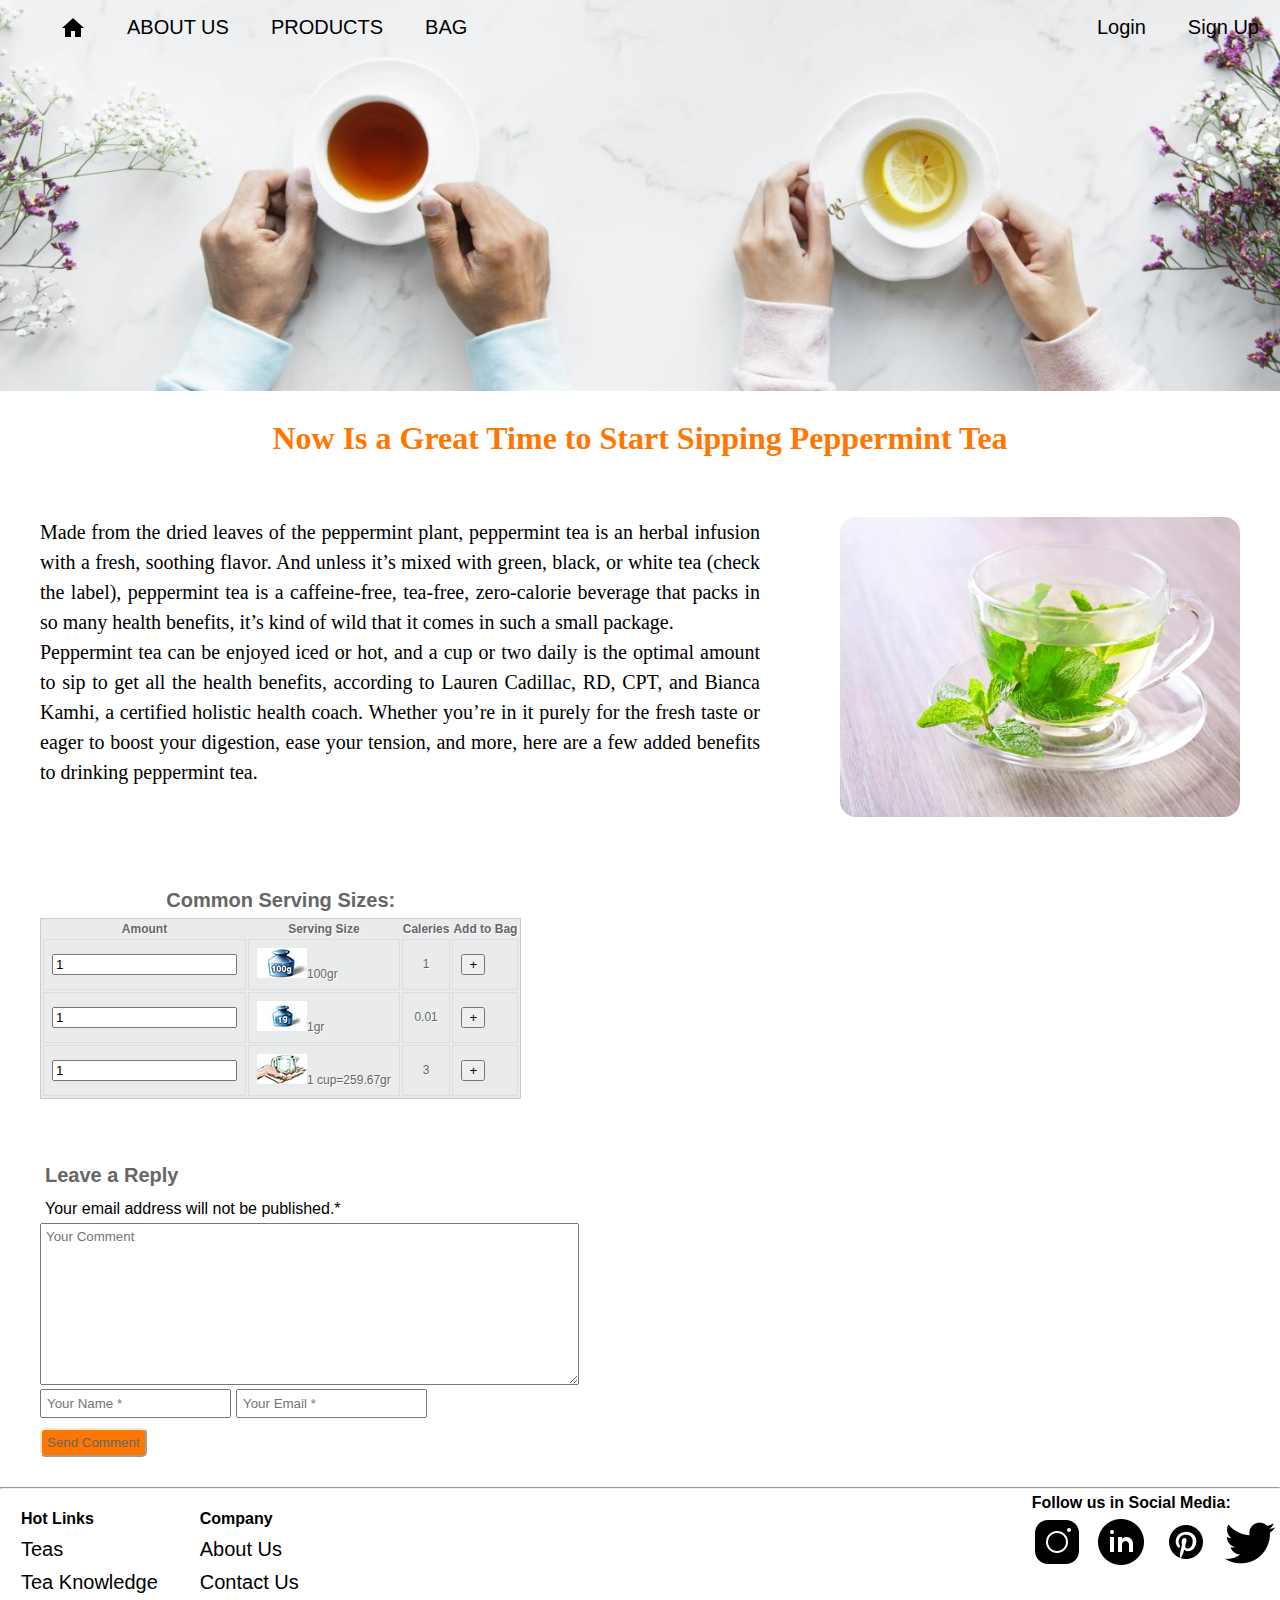
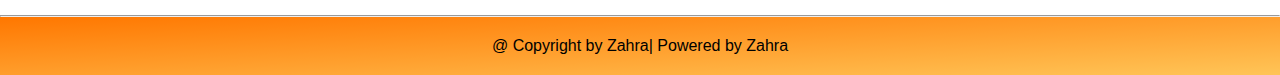
<file: peppermint.html>
<!DOCTYPE html>
<html lang="en">

<head>
    <meta charset="UTF-8" />
    <meta http-equiv="X-UA-Compatible" content="IE=edge" />
    <meta name="viewport" content="width=device-width, initial-scale=1.0" />
    <link rel="stylesheet" href="style1.css" />
    <title>Peppermint Tea</title>
</head>

<body>
    <header>
        <nav class="nav1">
            <ul>
                <li>
                    <a href="index.html" target="_blank"><img src="icons8-home-24.png" alt="" /></a>
                </li>
                <li>
                    <a href="index.html">ABOUT US</a>
                </li>
                <li>
                    <a href="index.html">PRODUCTS</a>
                </li>
                <li>
                    <a href="login.html">BAG</a>
                </li>
            </ul>
        </nav>
        <nav class="nav2">
            <ul>
                <li>
                    <a href="login.html">Login</a>
                </li>
                <li>
                    <a href="signup.html">Sign Up</a>
                </li>
            </ul>
        </nav>
    </header>
    <main>
        <h1>Now Is a Great Time to Start Sipping Peppermint Tea</h1>

        <div class="peppermint">
            <p>
                Made from the dried leaves of the peppermint plant, peppermint tea is an herbal infusion with a fresh, soothing flavor. And unless it’s mixed with green, black, or white tea (check the label), peppermint tea is a caffeine-free, tea-free, zero-calorie
                beverage that packs in so many health benefits, it’s kind of wild that it comes in such a small package.<br /> Peppermint tea can be enjoyed iced or hot, and a cup or two daily is the optimal amount to sip to get all the
                health benefits, according to Lauren Cadillac, RD, CPT, and Bianca Kamhi, a certified holistic health coach. Whether you’re in it purely for the fresh taste or eager to boost your digestion, ease your tension, and more, here are a few
                added benefits to drinking peppermint tea.
            </p>
            <img src="premium-health-tea-20201209.jpg" class="img-responsive" alt="Image" />
        </div>
        <div class="table">
            <table>
                <caption>
                    <h2>Common Serving Sizes:</h2>
                </caption>
                <thead>
                    <tr>
                        <th>Amount</th>
                        <th>Serving Size</th>
                        <th>Caleries</th>
                        <th>Add to Bag</th>
                    </tr>
                </thead>
                <tbody>
                    <tr>
                        <td><input type="number" maxlength="2" value="1" size="2" /></td>
                        <td><img src="100gr.jpg" alt="Image" /><span>100gr</span></td>
                        <td style="text-align: center">1</td>
                        <td>
                            <label for=""><input type="button" value="+" /></label>
                        </td>
                    </tr>
                    <tr>
                        <td><input type="number" maxlength="2" value="1" size="2" /></td>
                        <td><img src="1g.jpg" alt="Image" /><span>1gr</span></td>
                        <td style="text-align: center">0.01</td>
                        <td>
                            <label for=""><input type="button" value="+" /></label>
                        </td>
                    </tr>
                    <tr>
                        <td><input type="number" maxlength="2" value="1" size="2" /></td>
                        <td>
                            <img src="1cup.jpg" alt="Image" /><span>1 cup=259.67gr</span>
                        </td>
                        <td style="text-align: center">3</td>
                        <td>
                            <label for=""><input type="button" value="+" /></label>
                        </td>
                    </tr>
                </tbody>
            </table>
        </div>
        <div class="form">
            <h3>Leave a Reply</h3>
            <form action="">
                <p>Your email address will not be published.*</p>
                <textarea name="" id="" cols="64" rows="10" placeholder="Your Comment"></textarea><br />
                <input type="text" placeholder="Your Name *" class="inputtext" required /><input type="email" placeholder="Your Email *" required /><br /><input type="submit" value="Send Comment" />
            </form>
        </div>
    </main>
    <footer>
        <hr />
        <div class="row">
            <div class="LC">
                <div class="Links">
                    <h4>Hot Links</h4>
                    <a href="https://theteacupoflife.com/">Teas</a>
                    <a href="https://theteacupoflife.com/">Tea Knowledge</a>
                </div>
                <div class="Company">
                    <h4>Company</h4>
                    <a href=" ">About Us</a>
                    <a href=" ">Contact Us</a>
                </div>
            </div>
            <div class="contact">
                <h4>Follow us in Social Media:</h4>
                <a href=" "><img src="icons8-instagram-50.png " alt=" " class="m1" /></a>
                <a href=" "><img src="icons8-linkedin-circled-50.png " alt=" " /></a>
                <a href=" "><img src="icons8-pinterest-50.png" alt=" " /></a>
                <a href=" "><img src="icons8-twitter-50.png " alt=" " /></a>
            </div>
        </div>
        <div class="copyright">
            <hr />
            <p>@ Copyright by Zahra| Powered by Zahra</p>
        </div>
    </footer>
</body>

</html>
</file>
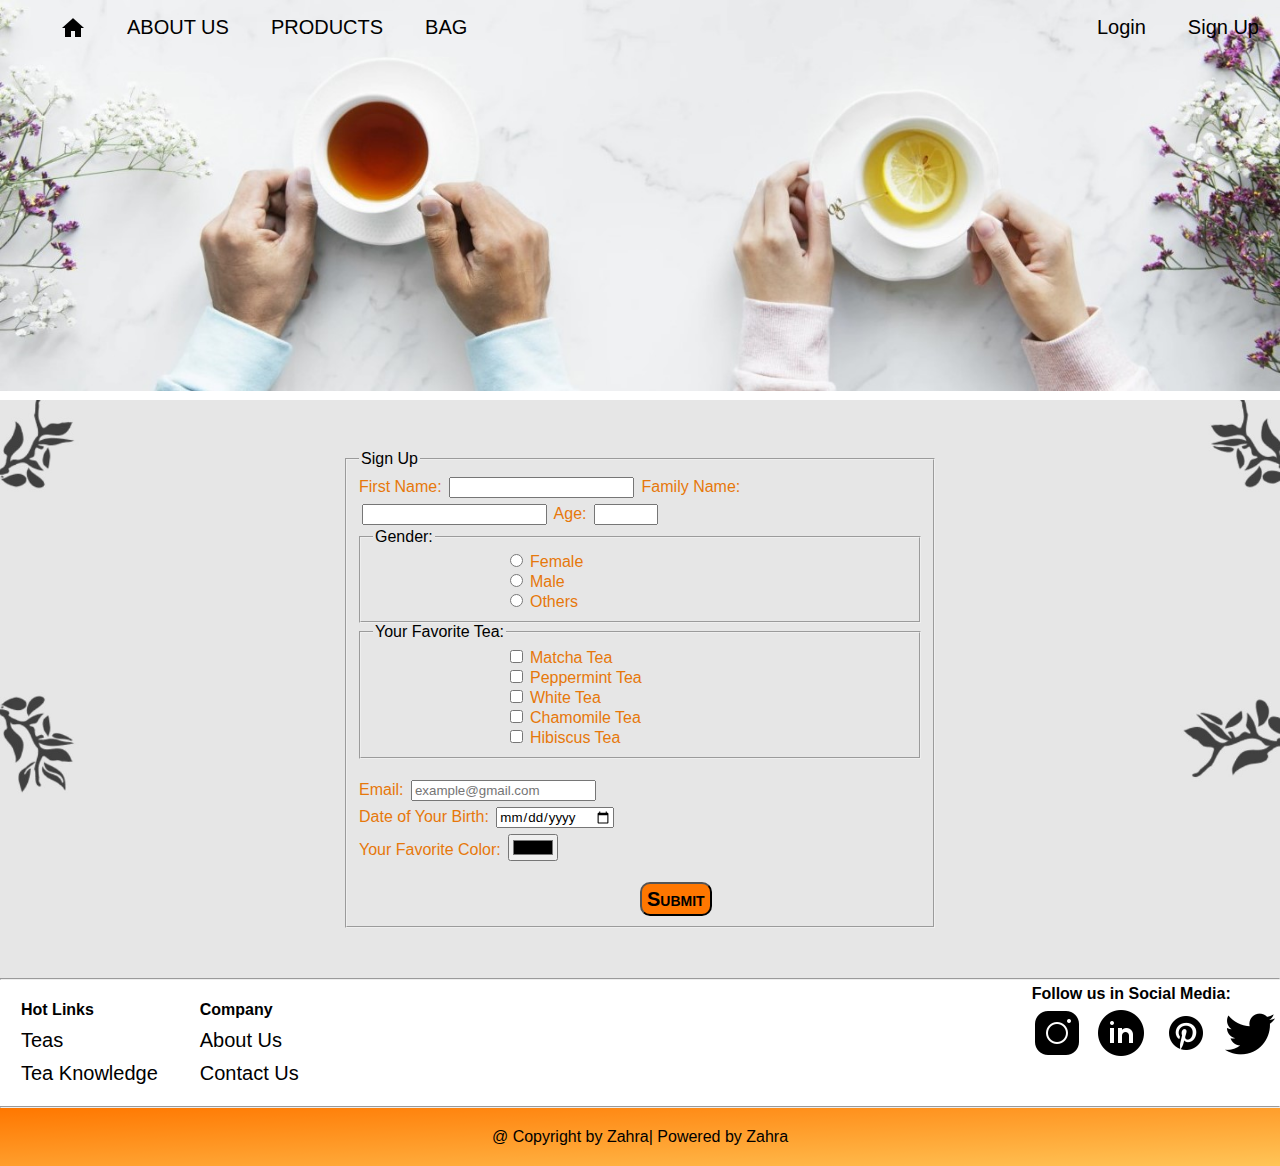
<file: signup.html>
<!DOCTYPE html>
<html lang="en">

<head>
    <meta charset="UTF-8" />
    <meta http-equiv="X-UA-Compatible" content="IE=edge" />
    <meta name="viewport" content="width=device-width, initial-scale=1.0" />
    <link rel="stylesheet" href="style2.css">
    <title>Sign Up</title>
</head>

<body>
    <header>
        <nav class="nav1">
            <ul>
                <li>
                    <a href="index.html" target="_blank"><img src="img/icons8-home-24.png" alt=""></a>
                </li>
                <li>
                    <a href="index.html">ABOUT US</a>
                </li>
                <li>
                    <a href="index.html">PRODUCTS</a>
                </li>
                <li>
                    <a href="login.html">BAG</a>
                </li>
            </ul>
        </nav>
        <nav class="nav2">
            <ul>
                <li>
                    <a href="login.html">Login</a>
                </li>
                <li>
                    <a href="signup.html">Sign Up</a>
                </li>
            </ul>
        </nav>

    </header>
    <main>
        <div>
            <fieldset>
                <legend class="signup">Sign Up</legend>
                <form action="">

                    <label for="name" class="name">First Name: <input type="text" id="name" /></label>
                    <label for="fname" class="name">Family Name: <input type="text" id="fname" /></label>
                    <label for="number" class="name">Age: <input type="number" id="number" min="5" max="100"/></label>
                    <br />
                    <fieldset>
                        <legend>Gender: </legend>
                        <div class="gender">
                            <input type="radio" id="fmale" value="fmale" name="gender" />
                            <label for="fmale" class="gender">Female</label>
                        </div>
                        <div class="gender">
                            <input type="radio" id="male" value="male" name="gender" />
                            <label for="male" class="gender">Male</label>
                        </div>
                        <div class="gender">
                            <input type="radio" id="other" value="other" name="gender" />
                            <label for="other" class="gender">Others</label>
                        </div>
                    </fieldset>

                    <fieldset>
                        <legend>Your Favorite Tea: </legend>
                        <div class="gender">
                            <input type="checkbox" id="matcha" /> <label for="matcha" class="gender">Matcha Tea</label>
                        </div>
                        <div class="gender">
                            <input type="checkbox" id="peppermint" value="peppermint" />
                            <label for="peppermint" class="gender">Peppermint Tea</label>
                        </div>
                        <div class="gender">
                            <input type="checkbox" id="white" value="white" />
                            <label for="white" class="gender">White Tea</label>
                        </div>
                        <div class="gender">
                            <input type="checkbox" id="Chamomile" value="Chamomile" />
                            <label for="Chamomile" class="gender">Chamomile Tea</label>
                        </div>
                        <div class="gender">
                            <input type="checkbox" id="Hibiscus" value="Hibiscus" />
                            <label for="Hibiscus" class="gender">Hibiscus Tea</label>
                        </div>
                        </label>
                    </fieldset><br>
                    <label for="email">Email:
                    <input type="email" id="email" placeholder="example@gmail.com" class="email"/></label><br />
                    <label for="date">Date of Your Birth: <input type="date" id="date" class="date"/></label><br />
                    <label for="color">Your Favorite Color: <input type="color" id="color" /></label><br /><br />

                    <button type="submit" class="btn btn-primary">Submit</button>
                </form>
            </fieldset>
        </div>
    </main>
    <footer>
        <hr>
        <div class="row ">
            <div class="LC ">
                <div class="Links">
                    <h4>Hot Links</h4>
                    <a href="https://theteacupoflife.com/">Teas</a>
                    <a href="https://theteacupoflife.com/">Tea Knowledge</a>
                </div>
                <div class="Company">
                    <h4>Company</h4>
                    <a href=" ">About Us</a>
                    <a href=" ">Contact Us</a>
                </div>
            </div>
            <div class="contact ">
                <h4>Follow us in Social Media:</h4>
                <a href=" "><img src="img/icons8-instagram-50.png " alt=" " class="m1"></a>
                <a href=" "><img src="img/icons8-linkedin-circled-50.png " alt=" "></a>
                <a href=" "><img src="img/icons8-pinterest-50.png" alt=" "></a>
                <a href=" "><img src="img/icons8-twitter-50.png " alt=" "></a>
            </div>
        </div>
        <div class="copyright ">
            <hr>
            <p>@ Copyright by Zahra| Powered by Zahra</p>
        </div>
    </footer>
</body>

</html>
</file>
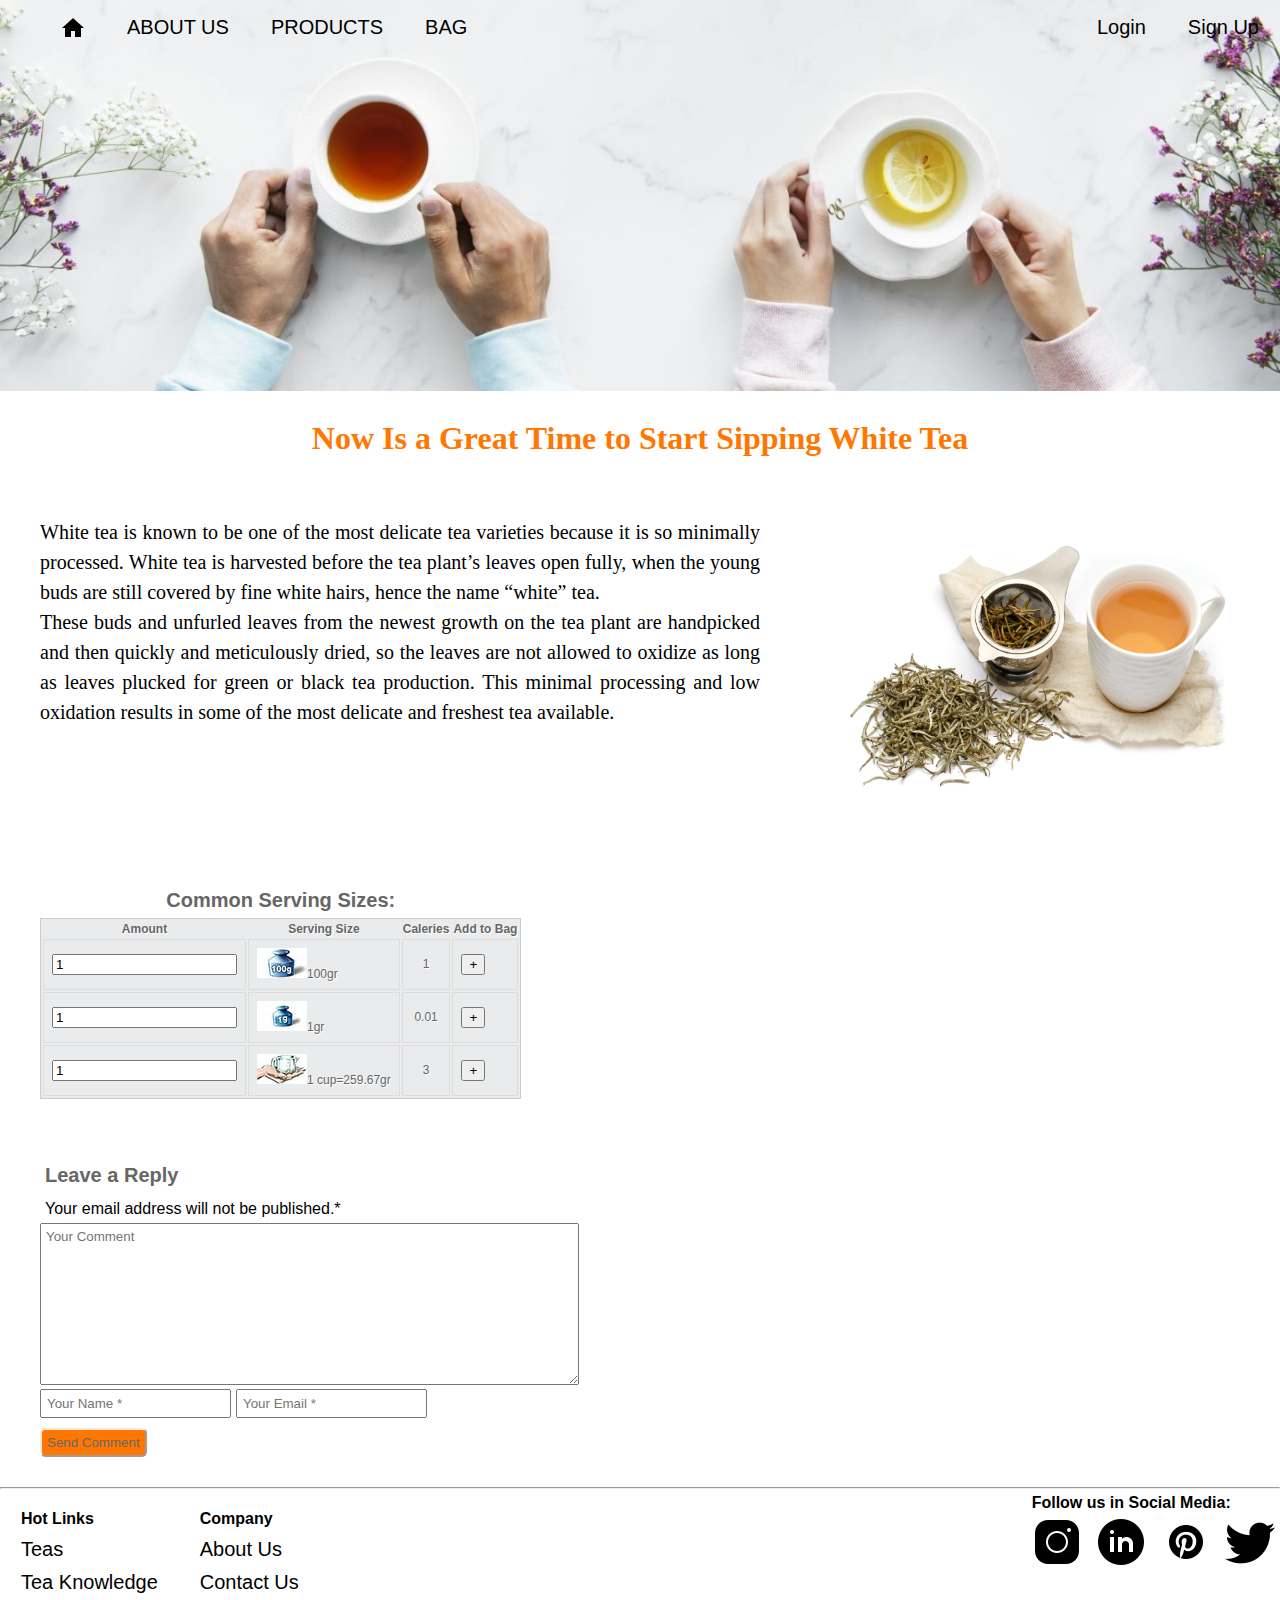
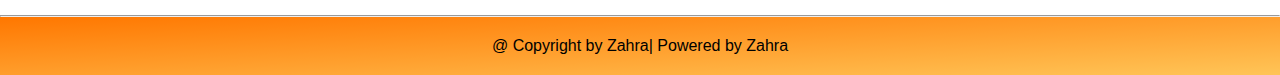
<file: white.html>
<!DOCTYPE html>
<html lang="en">

<head>
    <meta charset="UTF-8" />
    <meta http-equiv="X-UA-Compatible" content="IE=edge" />
    <meta name="viewport" content="width=device-width, initial-scale=1.0" />
    <link rel="stylesheet" href="style1.css" />
    <title>White Tea</title>
</head>

<body>
    <header>
        <nav class="nav1">
            <ul>
                <li>
                    <a href="index.html" target="_blank"><img src="img/icons8-home-24.png" alt="" /></a>
                </li>
                <li>
                    <a href="index.html">ABOUT US</a>
                </li>
                <li>
                    <a href="index.html">PRODUCTS</a>
                </li>
                <li>
                    <a href="login.html">BAG</a>
                </li>
            </ul>
        </nav>
        <nav class="nav2">
            <ul>
                <li>
                    <a href="login.html">Login</a>
                </li>
                <li>
                    <a href="signup.html">Sign Up</a>
                </li>
            </ul>
        </nav>
    </header>
    <main>
        <h1>Now Is a Great Time to Start Sipping White Tea</h1>

        <div class="peppermint">
            <p>
                White tea is known to be one of the most delicate tea varieties because it is so minimally processed. White tea is harvested before the tea plant’s leaves open fully, when the young buds are still covered by fine white hairs, hence the name “white” tea.
                <br>These buds and unfurled leaves from the newest growth on the tea plant are handpicked and then quickly and meticulously dried, so the leaves are not allowed to oxidize as long as leaves plucked for green or black tea production. This
                minimal processing and low oxidation results in some of the most delicate and freshest tea available.
            </p>
            <img src="img/White.jpg" class="img-responsive" alt="Image" />
        </div>
        <div class="table">
            <table>
                <caption>
                    <h2>Common Serving Sizes:</h2>
                </caption>
                <thead>
                    <tr>
                        <th>Amount</th>
                        <th>Serving Size</th>
                        <th>Caleries</th>
                        <th>Add to Bag</th>
                    </tr>
                </thead>
                <tbody>
                    <tr>
                        <td><input type="number" maxlength="2" value="1" size="2" /></td>
                        <td><img src="img/100gr.jpg" alt="Image" /><span>100gr</span></td>
                        <td style="text-align: center">1</td>
                        <td>
                            <label for=""><input type="button" value="+" /></label>
                        </td>
                    </tr>
                    <tr>
                        <td><input type="number" maxlength="2" value="1" size="2" /></td>
                        <td><img src="img/1g.jpg" alt="Image" /><span>1gr</span></td>
                        <td style="text-align: center">0.01</td>
                        <td>
                            <label for=""><input type="button" value="+" /></label>
                        </td>
                    </tr>
                    <tr>
                        <td><input type="number" maxlength="2" value="1" size="2" /></td>
                        <td>
                            <img src="img/1cup.jpg" alt="Image" /><span>1 cup=259.67gr</span>
                        </td>
                        <td style="text-align: center">3</td>
                        <td>
                            <label for=""><input type="button" value="+" /></label>
                        </td>
                    </tr>
                </tbody>
            </table>
        </div>
        <div class="form">
            <h3>Leave a Reply</h3>
            <form action="">
                <p>Your email address will not be published.*</p>
                <textarea name="" id="" cols="64" rows="10" placeholder="Your Comment"></textarea
          ><br />
          <input type="text" placeholder="Your Name *" required /><input
            type="email"
            placeholder="Your Email *"
            required
          /><br /><input type="submit" value="Send Comment" />
        </form>
      </div>
    </main>
    <footer>
      <hr />
      <div class="row">
        <div class="LC">
          <div class="Links">
            <h4>Hot Links</h4>
            <a href="https://theteacupoflife.com/">Teas</a>
            <a href="https://theteacupoflife.com/">Tea Knowledge</a>
          </div>
          <div class="Company">
            <h4>Company</h4>
            <a href=" ">About Us</a>
            <a href=" ">Contact Us</a>
          </div>
        </div>
        <div class="contact">
          <h4>Follow us in Social Media:</h4>
          <a href=" "
            ><img src="img/icons8-instagram-50.png " alt=" " class="m1"
          /></a>
          <a href=" "><img src="img/icons8-linkedin-circled-50.png " alt=" " /></a>
          <a href=" "><img src="img/icons8-pinterest-50.png" alt=" " /></a>
          <a href=" "><img src="img/icons8-twitter-50.png " alt=" " /></a>
        </div>
      </div>
      <div class="copyright">
        <hr />
        <p>@ Copyright by Zahra| Powered by Zahra</p>
      </div>
    </footer>
  </body>
</html>
</file>
<file: styles.css>
* {
    font-family: 'Trebuchet MS', 'Lucida Sans Unicode', 'Lucida Grande', 'Lucida Sans', Arial, sans-serif;
    margin: 0px;
}

main {
    background-image: url(img/leaves.jpg);
    background-position: cover;
}

header {
    display: flex;
    flex-direction: column;
    font-weight: 600;
}

.home:hover {
    background-color: #ff5500;
}

.nav {
    display: flex;
    justify-content: space-between;
    background-image: url(img/background.jpg);
    background-repeat: no-repeat;
    background-size: cover;
    height: 400px;
}

.date {
    display: flex;
    justify-content: space-between;
    margin: 1px;
    background: linear-gradient(to right, #ff5500, rgba(255, 166, 0, 0.377));
    position: fixed;
    width: 100%;
}

.nav1 ul,
.nav2 ul {
    display: flex;
    justify-content: space-around;
}

.nav1 {
    display: flex;
    align-items: flex-end;
    justify-content: flex-start;
}

ul li {
    list-style: none;
}

li {
    margin: 1rem;
}

li :hover {
    color: darkorange;
}

time {
    margin: 5px;
}

a,
time {
    text-decoration: none;
    font-size: 20px;
    padding: 5px;
    color: black;
}

a:hover {
    color: #ff7700;
}

.row {
    display: flex;
    justify-content: space-between;
}

.LC {
    display: flex;
}

.LC div {
    margin: 1rem;
    display: flex;
    flex-direction: column;
}

.imageproduct {
    width: 400px;
    height: 300px;
    border-radius: 1rem;
}

.products {
    display: flex;
    flex-wrap: wrap;
    justify-content: space-around;
    align-content: space-between;
    text-align: center;
}

.products div {
    margin-bottom: 200px;
}

h1 {
    text-align: center;
    margin: 20px;
    color: #ff7700;
    padding: 30px;
}

h3 {
    background: linear-gradient(to left top, rgba(255, 166, 0, 0.659), #ff5500);
    border-radius: 1rem;
    padding: 5px;
}

h4 {
    padding: 5px;
}

h3:hover {
    background: lightgoldenrodyellow;
}

.ppro {
    padding: 20px;
    font-size: 20px;
}

.copyright p {
    background: linear-gradient(to left top, rgba(255, 166, 0, 0.659), #ff7700);
    padding: 20px;
    text-align: center;
}

.contact>a>img:hover {
    background-color: #ff7700;
}

@media (700px<=width<=800px) {
    header {
        display: flex;
        justify-content: space-between;
        background-image: url(img/background.jpg);
        background-repeat: no-repeat;
        background-size: 100%;
    }
    .nav1 ul,
    .nav2 ul {
        display: flex;
        flex-direction: column;
        justify-content: space-around;
    }
}

@media(max-width: 700px) {
    header {
        display: flex;
        flex-direction: column;
        background-color: orange;
        background-image: none;
    }
    .nav1 ul,
    .nav2 ul {
        display: flex;
        flex-direction: column;
    }
    .imageproduct {
        width: 200px;
        height: 100px;
        border-radius: 1rem;
    }
}
</file>
<file: style1.css>
@import url('https://fonts.googleapis.com/css2?family=Combo&display=swap');
* {
    font-family: Arial, Helvetica, sans-serif;
    margin: 0px;
}

table {
    color: #666;
    background: #eaebec;
    font-size: 12px;
    text-shadow: 1px 1px 0 #fff;
    border: #ccc 1px solid;
    margin: 2%;
    margin-left: 40px;
    margin-bottom: 60px;
}

thead tr {
    vertical-align: baseline;
    margin: 2%;
}

table td,
table tr {
    border: 1px solid #ddd;
    padding: 8px;
}

caption h2,
h3 {
    padding: 3px;
    margin: 3px;
    font-size: 20px;
    color: #666;
}

header {
    display: flex;
    justify-content: space-between;
    background-image: url(img/background.jpg);
    background-repeat: no-repeat;
    background-size: 100%;
    height: 400px;
}

.nav1 ul,
.nav2 ul {
    display: flex;
    justify-content: space-around;
}

ul li {
    list-style: none;
}

li {
    margin: 1rem;
}

li :hover {
    color: darkorange;
}

a {
    text-decoration: none;
    font-size: 20px;
    padding: 5px;
    color: black;
}

a:hover {
    color: #ff7700;
}

.contact>a>img:hover {
    background-color: #ff7700;
}

.row {
    display: flex;
    justify-content: space-between;
}

.LC {
    display: flex;
}

.LC div {
    margin: 1rem;
    display: flex;
    flex-direction: column;
}

h1 {
    text-align: center;
    margin: 20px;
    color: #ff7700;
    font-family: 'Qwitcher Grypen', cursive;
}

h4 {
    padding: 5px;
}

.copyright p {
    background: linear-gradient(to left top, rgba(255, 166, 0, 0.659), #ff7700);
    padding: 20px;
    text-align: center;
    margin: 0;
}

p+img {
    width: 400px;
    height: 300px;
    border-radius: 1rem;
    margin: 40px;
}

.peppermint p {
    margin: 20px;
    padding: 20px;
    text-align: justify;
    line-height: 30px;
    font-family: 'Qwitcher Grypen', cursive;
    font-size: 20px;
}

.peppermint {
    display: flex;
    background-image: url(https://cdn.shopify.com/s/files/1/0627/0418/9672/files/stay-in-touch-or-bg_1.png?v=1653818840);
}

h3,
p,
textarea {
    margin-left: 40px;
    padding: 5px;
}

input[type="text"],
input[type="submit"] {
    margin-left: 40px;
    padding: 5px;
}

input[type="email"] {
    margin-left: 5px;
    padding: 5px;
    padding: 5px;
}

input[type="submit"] {
    margin-top: 10px;
    margin-bottom: 30px;
    background-color: #ff7700;
    border-radius: 5px;
    color: #666;
    border-color: antiquewhite;
}

input[type="submit"]:hover {
    background-color: orange;
}

.form {
    background-image: url(https://cdn.shopify.com/s/files/1/0627/0418/9672/files/stay-in-touch-or-bg_1.png?v=1653818840);
}


/* media query */

@media (700px<=width<=800px) {
    header {
        display: flex;
        justify-content: space-between;
        background-image: url(img/background.jpg);
        background-repeat: no-repeat;
        background-size: 100%;
    }
    .nav1 ul,
    .nav2 ul {
        display: flex;
        flex-direction: column;
        justify-content: space-around;
    }
}

@media(max-width: 700px) {
    header {
        display: flex;
        flex-direction: column;
        background-color: orange;
        background-image: none;
    }
    .nav1 ul,
    .nav2 ul {
        display: flex;
        flex-direction: column;
    }
    .imageproduct {
        width: 200px;
        height: 100px;
        border-radius: 1rem;
    }
}

@media(max-width:1000px) {
    .peppermint p {
        height: 300px;
        overflow-y: auto;
    }
}
</file>
<file: style3.css>
* {
    font-family: Arial, Helvetica, sans-serif;
    margin: 0px;
}

main {
    background-image: url(leaves.jpg);
    background-size: cover;
    padding: 50px;
    height: 300px;
}

header {
    display: flex;
    justify-content: space-between;
    background-image: url(background.jpg);
    background-repeat: no-repeat;
    background-size: 100%;
    height: 400px;
}

.nav1 ul,
.nav2 ul {
    display: flex;
    justify-content: space-around;
}

ul li {
    list-style: none;
}

li {
    margin: 1rem;
}

li :hover {
    color: darkorange;
}

a {
    text-decoration: none;
    font-size: 20px;
    padding: 5px;
    color: black;
}

a:hover {
    color: #ff7700;
}

.row {
    display: flex;
    justify-content: space-between;
}

.LC {
    display: flex;
}

.LC div {
    margin: 1rem;
    display: flex;
    flex-direction: column;
}

h4 {
    padding: 5px;
}

.copyright p {
    background: linear-gradient(to left top, rgba(255, 166, 0, 0.659), #ff7700);
    padding: 20px;
    text-align: center;
}

.contact>a>img:hover {
    background-color: #ff7700;
}

main div {
    width: 200px;
    margin: 0px auto;
    position: relative;
}

input {
    margin: 5px;
}

label {
    color: #e6780b;
}

button {
    padding: 5px;
    margin: 0 auto;
    border-radius: 10px;
    font: small-caps bold 20px/1 sans-serif;
    background-color: #ff7700;
}

button:hover {
    background-color: rgb(222, 254, 36);
}

.center {
    display: flex;
    justify-content: center;
    align-items: center;
    flex-direction: column;
}

.center a {
    margin: 10px;
}

@media (700px<=width<=800px) {
    header {
        display: flex;
        justify-content: space-between;
        background-image: url(background.jpg);
        background-repeat: no-repeat;
        background-size: 100%;
    }
    .nav1 ul,
    .nav2 ul {
        display: flex;
        flex-direction: column;
        justify-content: space-around;
    }
}

@media(max-width: 700px) {
    header {
        display: flex;
        flex-direction: column;
        background-color: orange;
        background-image: none;
    }
    .nav1 ul,
    .nav2 ul {
        display: flex;
        flex-direction: column;
    }
}
</file>
<file: style2.css>
* {
    font-family: Arial, Helvetica, sans-serif;
    margin: 0px;
}

main {
    background-image: url(img/leaves.jpg);
    background-size: cover;
    padding: 50px;
}

header {
    display: flex;
    justify-content: space-between;
    background-image: url(img/background.jpg);
    background-repeat: no-repeat;
    background-size: 100%;
    height: 400px;
}

.nav1 ul,
.nav2 ul {
    display: flex;
    justify-content: space-around;
}

ul li {
    list-style: none;
}

li {
    margin: 1rem;
}

li :hover {
    color: darkorange;
}

a {
    text-decoration: none;
    font-size: 20px;
    padding: 5px;
    color: black;
}

a:hover {
    color: #ff7700;
}

.row {
    display: flex;
    justify-content: space-between;
}

.LC {
    display: flex;
}

.LC div {
    margin: 1rem;
    display: flex;
    flex-direction: column;
}

h4 {
    padding: 5px;
}

.copyright p {
    background: linear-gradient(to left top, rgba(255, 166, 0, 0.659), #ff7700);
    padding: 20px;
    text-align: center;
}

.contact>a>img:hover {
    background-color: #ff7700;
}

main div {
    width: 50%;
    margin: 0px auto;
    position: relative;
}

input {
    margin: 3px;
}

label {
    color: #e6780b;
}

button[type="submit"] {
    position: relative;
    left: 50%;
    right: auto;
    padding: 5px;
    border-radius: 10px;
    font: small-caps bold 20px/1 sans-serif;
    background-color: #ff7700;
}

button[type="submit"]:hover {
    background-color: rgb(222, 254, 36);
}

@media (700px<=width<=800px) {
    header {
        display: flex;
        justify-content: space-between;
        background-image: url(img/background.jpg);
        background-repeat: no-repeat;
        background-size: 100%;
    }
    .nav1 ul,
    .nav2 ul {
        display: flex;
        flex-direction: column;
        justify-content: space-around;
    }
}

@media(max-width: 700px) {
    header {
        display: flex;
        flex-direction: column;
        background-color: orange;
        background-image: none;
    }
    .nav1 ul,
    .nav2 ul {
        display: flex;
        flex-direction: column;
    }
}
</file>
